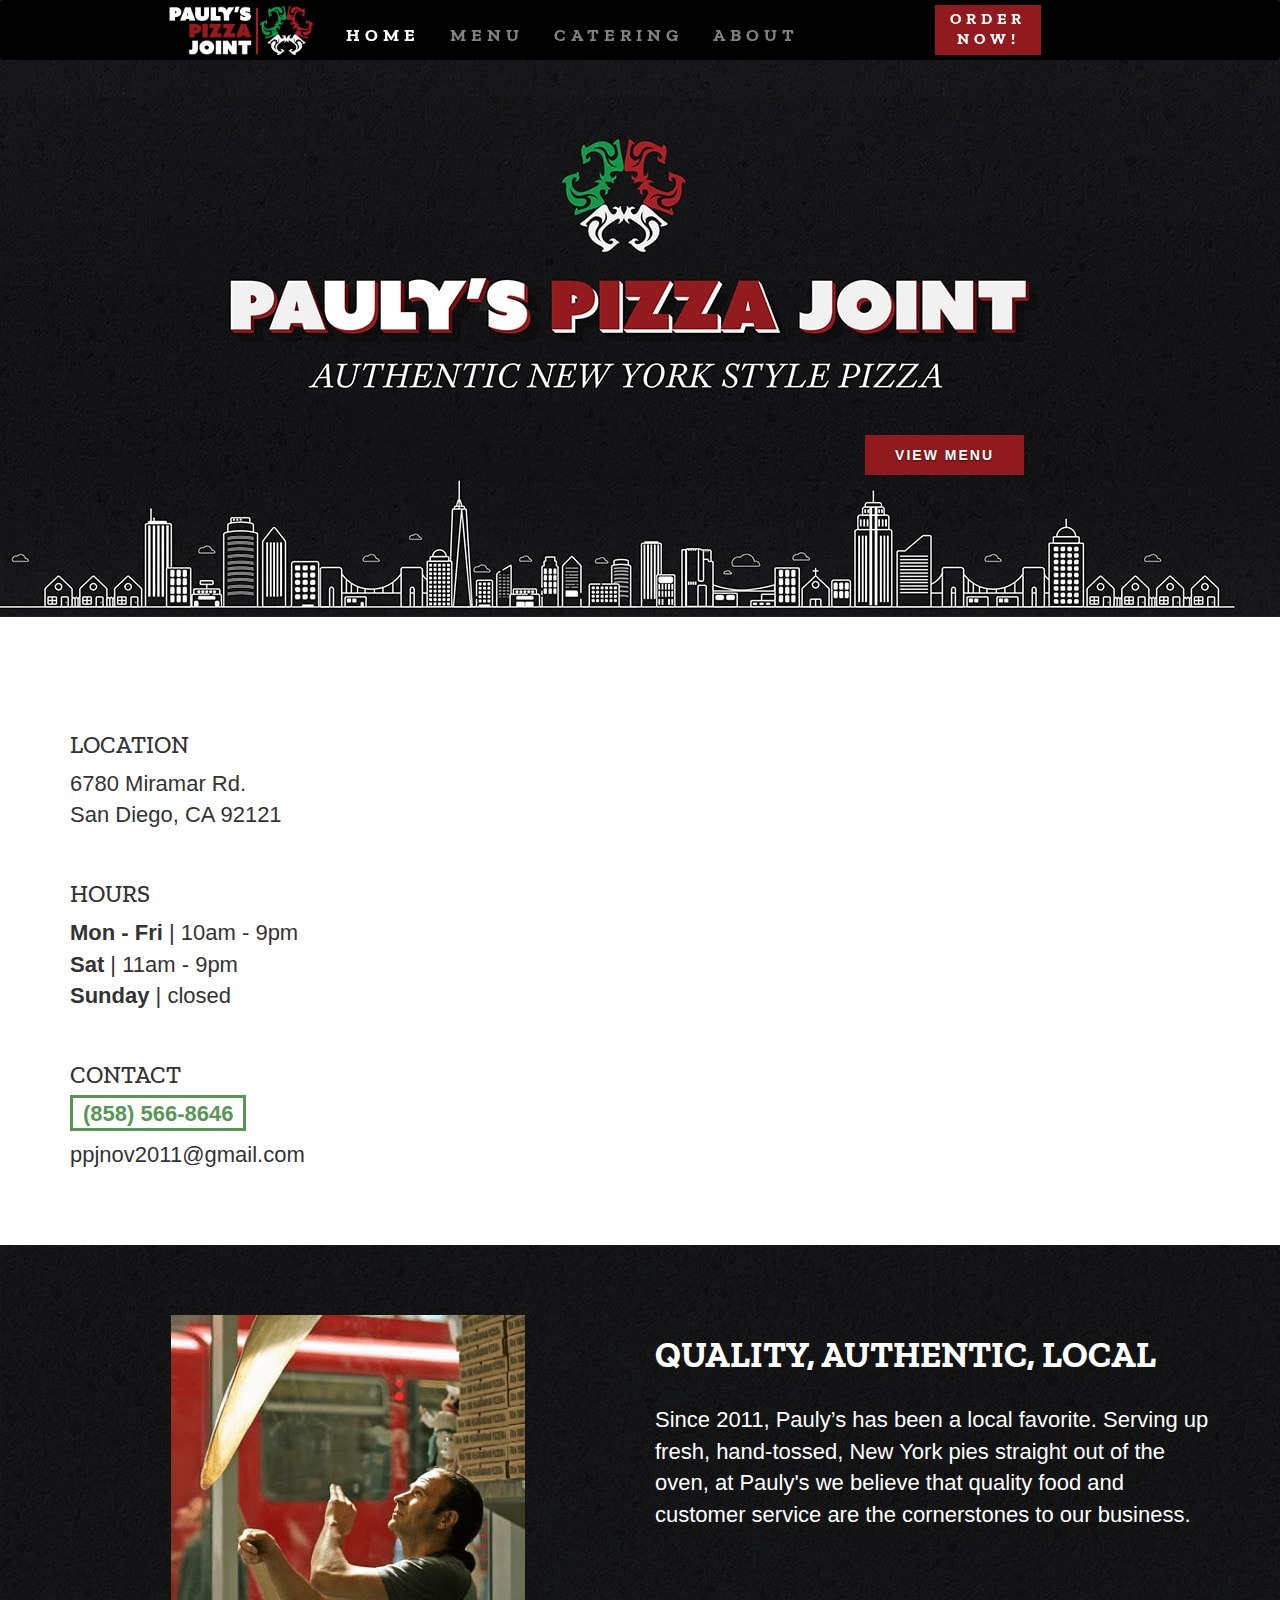
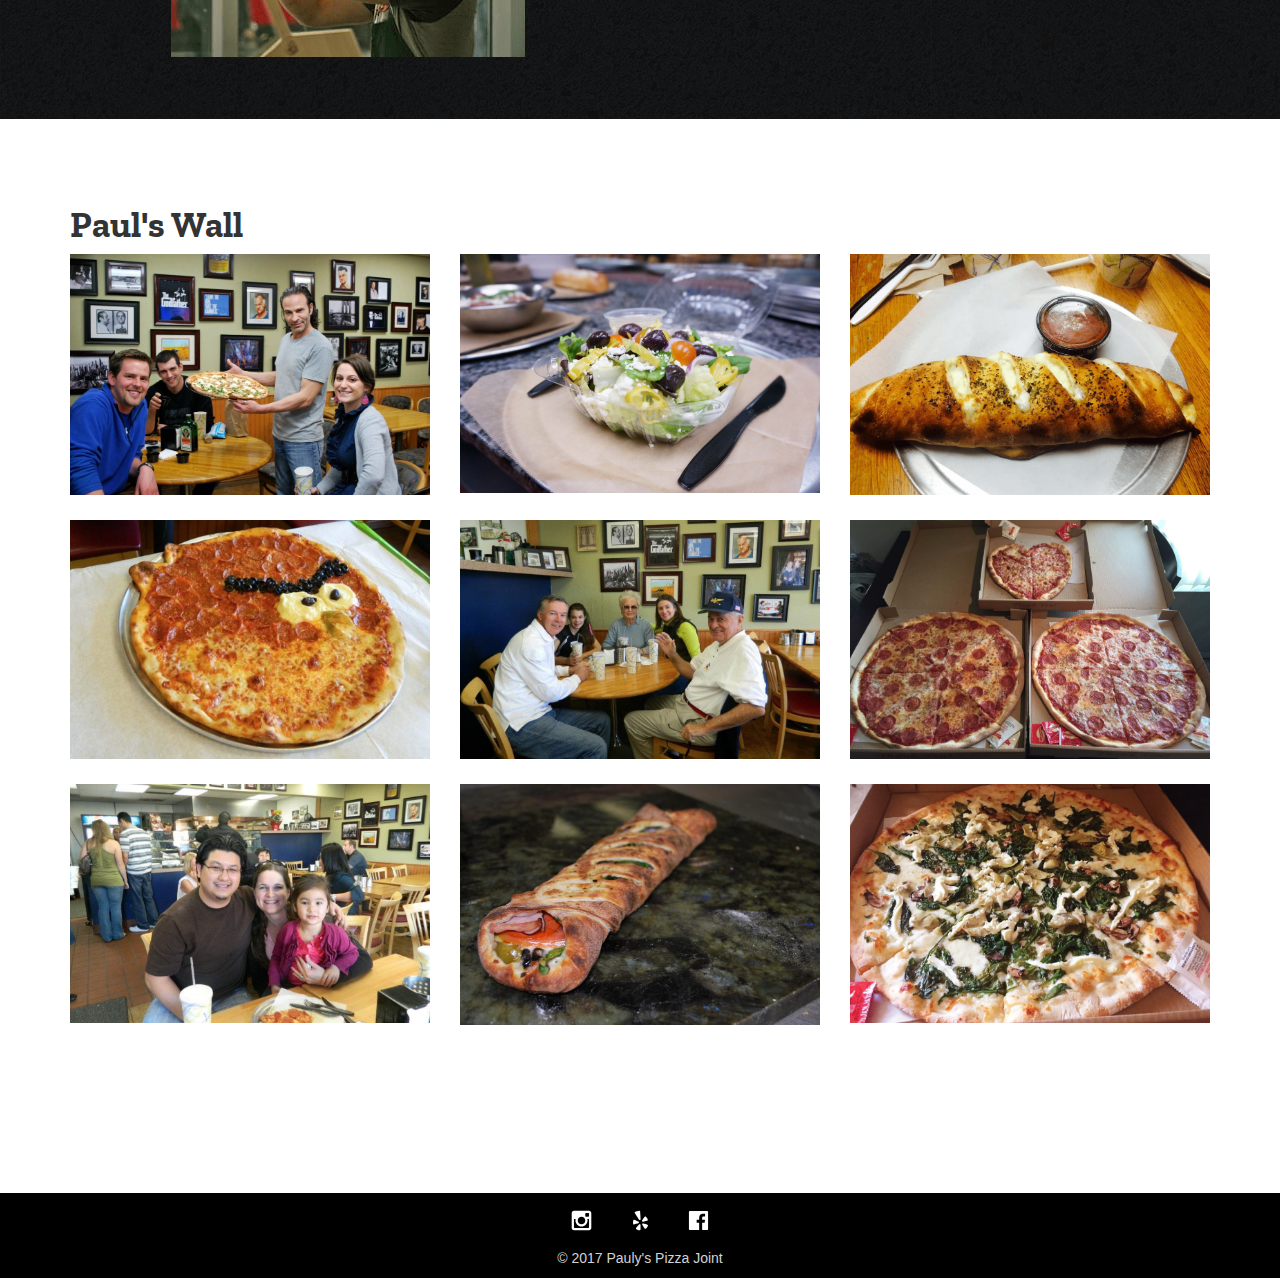
<file: index.html>
<!DOCTYPE html>
<html>
<head>
    <meta charset="utf-8">
    <meta http-equiv="X-UA-Compatible" content="IE=edge">
    <meta name="viewport" content="width=device-width, initial-scale=1">
    <title>Pauly's Pizza Joint</title>
    <!-- Our Own CSS -->
    <link rel="shortcut icon" href="images/a-master-favicon.ico"/>
    <link href="https://fonts.googleapis.com/css?family=Zilla+Slab" rel="stylesheet">
    
    <!-- Bootstrap Core CSS --> 
    <link rel="stylesheet" type="text/css" href="vendor/bootstrap-3.3.7-dist/css/bootstrap.min.css">
    
    <!-- Optional Bootstrap theme -->
    <link rel="stylesheet" href="vendor/bootstrap-3.3.7-dist/css/bootstrap-theme.min.css">

    <link rel="stylesheet" type="text/css" href="css/custom.css">
    <link rel="stylesheet" type="text/css" href="css/navQ.css">

</head>
<body>
    <!-- Fixed navbar -->
<nav class="navbar" style=" position:fixed; z-index:2; width: 100%; ">
  <div class="container" id = "navStuff" >
    <!-- Brand and toggle get grouped for better mobile display -->
    <div class="navbar-header">
      <button type="button" class="navbar-toggle collapsed" data-toggle="collapse" data-target="#bs-example-navbar-collapse-1" aria-expanded="false">
        <span class="sr-only">Toggle navigation</span>
        <span class ="icon-bar"></span>
        <span class="icon-bar"></span>
        <span class="icon-bar"></span>
      </button>
      <a class="navbar-brand" href="index.html"> <img id="img-logo" src="images/paulyVec.png" ></a>
    </div>

    <!-- Collect the nav links, forms, and other content for toggling -->
    <div class="collapse navbar-collapse" id="bs-example-navbar-collapse-1">
      <ul class="nav navbar-nav">
        <li class="active"><a href="#">HOME <span class="sr-only">(current)</span></a></li>
        <li><a href="menu.html">MENU</a></li>
        <li><a href="catering.html">CATERING</a></li>
        <li><a href="story.html">ABOUT</a></li>
      </ul>
     
      <ul class="nav navbar-nav navbar-right">
           <li style = "background-color: #911a1e; height: 50px; margin-top: 5px ;"><a style = " font-size: 16px; line-height: 10px; margin-top: -6px; color: white; " href="https://primenow.amazon.com/restaurants/d/B06XNXMWW2?ref_=mrl_B06XNXMWW2"> <center> ORDER </center>
           <br>
           <center> NOW! </center> </a></li>
          
      </ul>
    </div><!-- /.navbar-collapse -->
  </div><!-- /.container-fluid -->

  
</nav>

    
    <div class="carousel">
      <div class="item active" id = "slide1">
        <div class="carousel-caption" style="z-index:0;">
          <p><a class="button" href="menu.html" role="button" ><b>VIEW MENU</b></a></p>
        </div>
      </div>
    </div>
    
 
    <div class="container" id="fonts" style=" padding-bottom:5%; margin-top:-3%;">
      <!-- Three columns of text below the carousel -->
      <div class="row"> 
        <div id="homepage-text" class="col-lg-12">
         <!-- <h1 style = "padding-bottom:10px">Pauly's Pizza Joint</h1> -->
        <div class = "row">
            <div class = "col-md-4 col-xs-12" id = "infoIndex">

          <!-- double location and hours -->
            <div id = "infos1">
               <div id = "location" >  
                <b><h3>LOCATION</h3></b>
                <p>6780 Miramar Rd.
                <br>San Diego, CA 92121 </p>
               </div>
              <br>
               <div id = " hours">
                <h3>HOURS</h3>
                <p><b>Mon - Fri</b> | 10am - 9pm
                <br><b>Sat</b> | 11am - 9pm
                <br><b>Sunday</b> | closed
               </div>
            </div>
            <br>

          <!-- double contacts --> 
            <div id = "contact">
                <h3>CONTACT</h3>
                <p st><a id = "buttDial" href="tel:+1-619-882-4961" > <b> (858) 566-8646 </b></a></p>
                   <p> ppjnov2011@gmail.com </p>
               </div>
            </div>


            <div class = "col-xs-6" id = "infos2">
               <div id = "location" >  
                <h3>LOCATION</h3>
                <p>6780 Miramar Rd.
                <br>San Diego, CA 92121 </p>
               </div>
               <br>
               <div id = " hours">
                <h3>HOURS</h3>
                <p><b>Mon - Fri</b> | 10am - 9pm
                <br><b>Sat</b> | 11am - 9pm
                <br><b>Sunday</b> | closed
               </div>
            </div>
             <div class = "col-xs-6" id = "contact2">
                <h3>CONTACT</h3>
                <p st><a id = "buttDial" href="tel:+1-619-882-4961" > <b> (858) 566-8646 </b></a></p>
               
              </div>

            <div class = "col-md-8" id ="maps" >
                <iframe src="https://www.google.com/maps/embed?pb=!1m18!1m12!1m3!1d3350.7238753024226!2d-117.17122768452582!3d32.87902448608366!2m3!1f0!2f0!3f0!3m2!1i1024!2i768!4f13.1!3m3!1m2!1s0x80dbff54b8c705f7%3A0x6c01e576dd591f4f!2sPauly&#39;s+Pizza+Joint!5e0!3m2!1sen!2sus!4v1498266174332" width="100%" height="450px" frameborder="0" style="border:0" allowfullscreen></iframe>
            </div>  
     
          
        </div>
          
        </div><!-- /.col-lg-12 -->
        <div>
        </div>
      </div><!-- /.row -->
    </div>



     
 
    <div id="black-container" class="container">
      <div class="container" id="fonts" style=" padding-bottom:5%; padding-top:4%;">
      <!-- Three columns of text below the carousel -->
      <div class="row"> 
        <div id="homepage-text2" class="col-lg-12" style = " color: white" >
         <!-- <h1 style = "padding-bottom:10px">Pauly's Pizza Joint</h1> -->
          <div class = "row">
            <div class = "col-md-6">
               <center> <img class="img-responsive" src="images/pauly.png"> </center>
            </div>
            <div class = "col-md-6">
              <h1>QUALITY, AUTHENTIC, LOCAL </h1>
              <br>
              <p>Since 2011, Pauly’s has been a local favorite. Serving up fresh, hand-tossed, New York pies straight out of the oven, at Pauly's we believe that quality food and customer service are the cornerstones to our business.</p>
            </div>

          </div>
        </div>
      </div>
    </div>
    </div>
    
 <section id="portfolio">
          <div class = "container" index = "paulswall" style = "margin-bottom:12%; z-index: 0" >

          <h1 style = "font-family: 'Zilla Slab', serif; margin-top: 7.5%;" id = "paulswallhead"> <b> Paul's Wall </b></h1>
            <div class="row">
                 <div class="col-md-4 portfolio-item"  style = "z-index: 0">

                    <a href="#" data-toggle="modal" data-target=".pop-up-1"  class="portfolio-link" >
                        <div class="caption">
                            <div class="caption-content">
                               <center> <img src="images/iconIcon.png" class="img-responsive" alt="" style = " width: 100px; margin-top: -30px;"> </center>
                            </div>
                        </div>
                        <img src="images/yelp_photo_12.jpg" class="img-responsive" alt="" >
                    </a>

                  
                </div>

                <div class="col-md-4 portfolio-item" style = "z-index: 0">
                    <a href="#" data-toggle="modal" data-target=".pop-up-2"  class="portfolio-link" >
                        <div class="caption">
                            <div class="caption-content">
                                 <center> <img src="images/iconIcon.png" class="img-responsive" alt="" style = " width: 100px; margin-top: -30px;"> </center>
                            </div>
                        </div>
                        <img src="images/yelp_photo_Salads.jpg" class="img-responsive" alt="">
                    </a>
              
                </div>

                <div class="col-md-4 portfolio-item" style = "z-index: 0">
                    <a href="#" data-toggle="modal" data-target=".pop-up-3"  class="portfolio-link" >
                        <div class="caption">
                            <div class="caption-content">
                                <center> <img src="images/iconIcon.png" class="img-responsive" alt="" style = " width: 100px; margin-top: -30px;"> </center>
                            </div>
                        </div>
                        <img src="images/yelp_photo_8.png" class="img-responsive" alt="">
                    </a>
          
                </div>
           

            </div>


             <div class="row">
                 <div class="col-md-4 portfolio-item" style = "z-index: 0">

                    <a href="#" data-toggle="modal" data-target=".pop-up-4"  class="portfolio-link" >
                        <div class="caption">
                            <div class="caption-content">
                               <center> <img src="images/iconIcon.png" class="img-responsive" alt="" style = " width: 100px; margin-top: -30px;"> </center>
                            </div>
                        </div>
                        <img src="images/yelp_photo_Angry.jpg" class="img-responsive" alt="">
                    </a>

                  
                </div>

                <div class="col-md-4 portfolio-item" style = "z-index: 0">
                    <a href="#" data-toggle="modal" data-target=".pop-up-5"  class="portfolio-link" >
                        <div class="caption">
                            <div class="caption-content">
                                 <center> <img src="images/iconIcon.png" class="img-responsive" alt="" style = " width: 100px; margin-top: -30px;"> </center>
                            </div>
                        </div>
                        <img src="images/yelp_photo_Group.jpg" class="img-responsive" alt="">
                    </a>
              
                </div>

                <div class="col-md-4 portfolio-item" style = "z-index: 0">
                    <a href="#" data-toggle="modal" data-target=".pop-up-6"  class="portfolio-link" >
                        <div class="caption">
                            <div class="caption-content">
                               <center> <img src="images/iconIcon.png" class="img-responsive" alt="" style = " width: 100px; margin-top: -30px;"> </center>
                            </div>
                        </div>
                        <img src="images/yelp_photo_Shapes.jpg" class="img-responsive" alt="">
                    </a>
          
                </div>
           

            </div>


             <div class="row">
                 <div class="col-md-4 portfolio-item" style = "z-index: 0">

                    <a href="#" data-toggle="modal" data-target=".pop-up-7"  class="portfolio-link" >
                        <div class="caption">
                            <div class="caption-content">
                               <center> <img src="images/iconIcon.png" class="img-responsive" alt="" style = " width: 100px; margin-top: -30px;"> </center>
                            </div>
                        </div>
                        <img src="images/yelp_photo_Family.jpg" class="img-responsive" alt="">
                    </a>

                  
                </div>

                <div class="col-md-4 portfolio-item" style = "z-index: 0">
                    <a href="#" data-toggle="modal" data-target=".pop-up-8"  class="portfolio-link" >
                        <div class="caption">
                            <div class="caption-content">
                              <center> <img src="images/iconIcon.png" class="img-responsive" alt="" style = " width: 100px; margin-top: -30px;"> </center>
                            </div>
                        </div>
                        <img src="images/yelp_photo_1.jpg" class="img-responsive" alt="">
                    </a>
              
                </div>

                <div class="col-md-4 portfolio-item" style = "z-index: 0">
                    <a href="#" data-toggle="modal" data-target=".pop-up-9"  class="portfolio-link" >
                        <div class="caption">
                            <div class="caption-content">
                              <center> <img src="images/iconIcon.png" class="img-responsive" alt="" style = " width: 100px; margin-top: -30px;"> </center>
                            </div>
                        </div>
                        <img src="images/yelp_photo_2.jpg" class="img-responsive" alt="">
                    </a>
          
                </div>
           

            </div>
          </div>
    </section>
         

  <div class="modal fade pop-up-1" tabindex="-1" role="dialog" aria-labelledby="myLargeModalLabel-1" aria-hidden="true">
    <div class="modal-dialog modal-lg">
      <div class="modal-content">

        <div class="modal-header">
          <button type="button" class="close" data-dismiss="modal" aria-hidden="true">×</button>
          <h4 class="modal-title" id="myLargeModalLabel-1"></h4>
        </div>
        <div class="modal-body">
        <img src="images/yelp_photo_12.jpg" class="img-responsive center-block" alt="">
        </div>
      </div><!-- /.modal-content -->
    </div><!-- /.modal-dialog -->
  </div><!-- /.modal mixer image -->

    <div class="modal fade pop-up-2" tabindex="-1" role="dialog" aria-labelledby="myLargeModalLabel-1" aria-hidden="true">
    <div class="modal-dialog modal-lg">
      <div class="modal-content">

        <div class="modal-header">
          <button type="button" class="close" data-dismiss="modal" aria-hidden="true">×</button>
          <h4 class="modal-title" id="myLargeModalLabel-1"></h4>
        </div>
        <div class="modal-body">
        <img src="images/yelp_photo_Salads.jpg" class="img-responsive center-block" alt="">
        </div>
      </div><!-- /.modal-content -->
    </div><!-- /.modal-dialog -->
  </div><!-- /.modal mixer image -->

    <div class="modal fade pop-up-3" tabindex="-1" role="dialog" aria-labelledby="myLargeModalLabel-1" aria-hidden="true">
    <div class="modal-dialog modal-lg">
      <div class="modal-content">

        <div class="modal-header">
          <button type="button" class="close" data-dismiss="modal" aria-hidden="true">×</button>
          <h4 class="modal-title" id="myLargeModalLabel-1"></h4>
        </div>
        <div class="modal-body">
        <img src="images/yelp_photo_8.png" class="img-responsive center-block" alt="">
        </div>
      </div><!-- /.modal-content -->
    </div><!-- /.modal-dialog -->
  </div><!-- /.modal mixer image -->
     
   <div class="modal fade pop-up-4" tabindex="-1" role="dialog" aria-labelledby="myLargeModalLabel-1" aria-hidden="true">
    <div class="modal-dialog modal-lg">
      <div class="modal-content">

        <div class="modal-header">
          <button type="button" class="close" data-dismiss="modal" aria-hidden="true">×</button>
          <h4 class="modal-title" id="myLargeModalLabel-1"></h4>
        </div>
        <div class="modal-body">
        <img src="images/yelp_photo_Angry.jpg" class="img-responsive center-block" alt="">
        </div>
      </div><!-- /.modal-content -->
    </div><!-- /.modal-dialog -->
  </div><!-- /.modal mixer image -->
     
   <div class="modal fade pop-up-5" tabindex="-1" role="dialog" aria-labelledby="myLargeModalLabel-1" aria-hidden="true">
    <div class="modal-dialog modal-lg">
      <div class="modal-content">

        <div class="modal-header">
          <button type="button" class="close" data-dismiss="modal" aria-hidden="true">×</button>
          <h4 class="modal-title" id="myLargeModalLabel-1"></h4>
        </div>
        <div class="modal-body">
        <img src="images/yelp_photo_7.jpg" class="img-responsive center-block" alt="">
        </div>
      </div><!-- /.modal-content -->
    </div><!-- /.modal-dialog -->
  </div><!-- /.modal mixer image -->

    <div class="modal fade pop-up-6" tabindex="-1" role="dialog" aria-labelledby="myLargeModalLabel-1" aria-hidden="true">
    <div class="modal-dialog modal-lg">
      <div class="modal-content">

        <div class="modal-header">
          <button type="button" class="close" data-dismiss="modal" aria-hidden="true">×</button>
          <h4 class="modal-title" id="myLargeModalLabel-1"></h4>
        </div>
        <div class="modal-body">
        <img src="images/yelp_photo_13.jpg" class="img-responsive center-block" alt="">
        </div>
      </div><!-- /.modal-content -->
    </div><!-- /.modal-dialog -->
  </div><!-- /.modal mixer image -->
 </div>
        
           <div class="modal fade pop-up-7" tabindex="-1" role="dialog" aria-labelledby="myLargeModalLabel-1" aria-hidden="true">
    <div class="modal-dialog modal-lg">
      <div class="modal-content">

        <div class="modal-header">
          <button type="button" class="close" data-dismiss="modal" aria-hidden="true">×</button>
          <h4 class="modal-title" id="myLargeModalLabel-1"></h4>
        </div>
        <div class="modal-body">
        <img src="images/yelp_photo_11.jpg" class="img-responsive center-block" alt="">
        </div>
      </div><!-- /.modal-content -->
    </div><!-- /.modal-dialog -->
  </div><!-- /.modal mixer image -->
        
           <div class="modal fade pop-up-8" tabindex="-1" role="dialog" aria-labelledby="myLargeModalLabel-1" aria-hidden="true">
    <div class="modal-dialog modal-lg">
      <div class="modal-content">

        <div class="modal-header">
          <button type="button" class="close" data-dismiss="modal" aria-hidden="true">×</button>
          <h4 class="modal-title" id="myLargeModalLabel-1"></h4>
        </div>
        <div class="modal-body">
        <img src="images/yelp_photo_1.jpg" class="img-responsive center-block" alt="">
        </div>
      </div><!-- /.modal-content -->
    </div><!-- /.modal-dialog -->
  </div><!-- /.modal mixer image -->

    <div class="modal fade pop-up-9" tabindex="-1" role="dialog" aria-labelledby="myLargeModalLabel-1" aria-hidden="true">
    <div class="modal-dialog modal-lg">
      <div class="modal-content">

        <div class="modal-header">
          <button type="button" class="close" data-dismiss="modal" aria-hidden="true">×</button>
          <h4 class="modal-title" id="myLargeModalLabel-1"></h4>
        </div>
        <div class="modal-body">
        <img src="images/yelp_photo_2.jpg" class="img-responsive center-block" alt="">
        </div>
      </div><!-- /.modal-content -->
    </div><!-- /.modal-dialog -->
  </div><!-- /.modal mixer image -->
 </div>

  
    <footer class="footer" id="footer">
      <div class="container">
        <a href="https://www.instagram.com/explore/locations/262510939/paulys-pizza-joint-inc/" target="_blank"><img src="images/insta.svg" alt="insta"></a>
        <a href="https://www.yelp.com/biz/paulys-pizza-joint-san-diego-3" target="_blank"><img src="images/yelp.svg" alt="yelp"></a>
        <a href="https://www.facebook.com/Paulys-Pizza-Joint-Inc-345121491789/" target="_blank"><img src="images/fb.svg" alt="fb"></a>
        <p id="fonts">© 2017 Pauly's Pizza Joint</p>
      </div>
    </footer>
    
    <script src="vendor/jquery/jquery.min.js"></script>
    <script src="vendor/bootstrap-3.3.7-dist/js/bootstrap.min.js"></script>
</body>
</html>
</file>
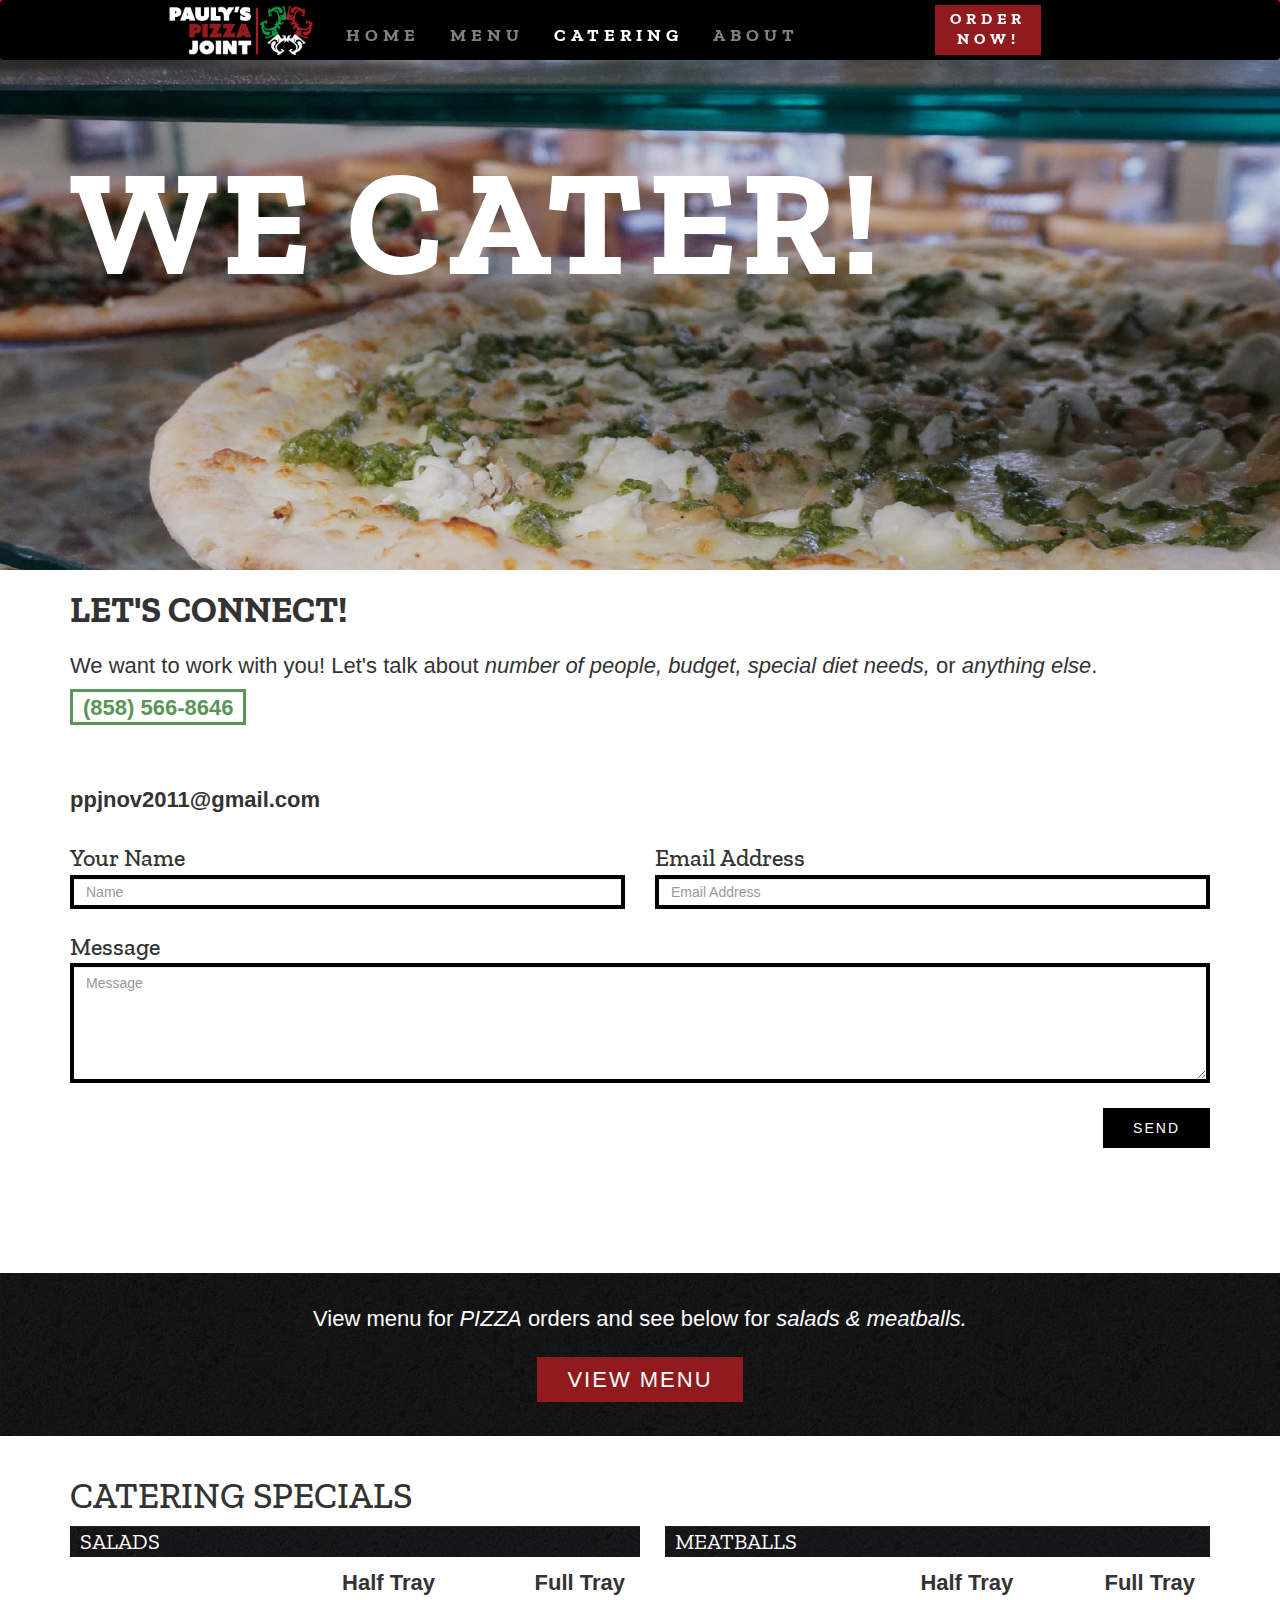
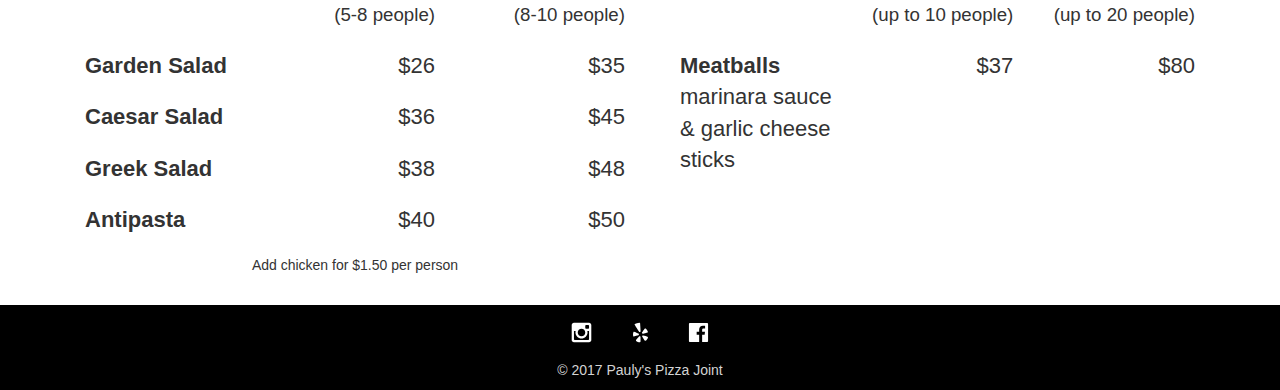
<file: catering.html>
<!DOCTYPE html>
<html>
<head>
    <meta charset="utf-8">
    <meta http-equiv="X-UA-Compatible" content="IE=edge">
    <meta name="viewport" content="width=device-width, initial-scale=1">
    <title>Pauly's Pizza Joint</title>
    <!-- Our Own CSS -->
    <link rel="shortcut icon" href="images/a-master-favicon.ico"/>
    <link href="https://fonts.googleapis.com/css?family=Zilla+Slab" rel="stylesheet">
      <link href="https://fonts.googleapis.com/css?family=Zilla+Slab" rel="stylesheet">
    
    <!-- Bootstrap Core CSS --> 
    <link rel="stylesheet" type="text/css" href="vendor/bootstrap-3.3.7-dist/css/bootstrap.min.css">
    
    <!-- Optional Bootstrap theme -->
    <link rel="stylesheet" href="vendor/bootstrap-3.3.7-dist/css/bootstrap-theme.min.css">

    <link rel="stylesheet" type="text/css" href="css/custom.css">
     <link rel="stylesheet" type="text/css" href="css/navQ.css">
</head>
<body>
    <!-- Fixed navbar -->
<nav class="navbar" style=" position:fixed; z-index:2; width: 100%; ">
  <div class="container" id = "navStuff" >
    <!-- Brand and toggle get grouped for better mobile display -->
    <div class="navbar-header">
      <button type="button" class="navbar-toggle collapsed" data-toggle="collapse" data-target="#bs-example-navbar-collapse-1" aria-expanded="false">
        <span class="sr-only">Toggle navigation</span>
        <span class ="icon-bar"></span>
        <span class="icon-bar"></span>
        <span class="icon-bar"></span>
      </button>
      <a class="navbar-brand" href="index.html"> <img id="img-logo" src="images/paulyVec.png" ></a>
    </div>

    <!-- Collect the nav links, forms, and other content for toggling -->
    <div class="collapse navbar-collapse" id="bs-example-navbar-collapse-1">
      <ul class="nav navbar-nav">
        <li><a href="index.html">HOME <span class="sr-only">(current)</span></a></li>
        <li> <a href="menu.html">MENU</a></li>
        <li class="active"><a href="catering.html">CATERING</a></li>
        <li><a href="story.html">ABOUT</a></li>
      </ul>
     
      <ul class="nav navbar-nav navbar-right">
           <li style = "background-color: #911a1e; height: 50px; margin-top: 5px ;"><a style = " font-size: 16px; line-height: 10px; margin-top: -6px; color: white; " href="https://primenow.amazon.com/restaurants/d/B06XNXMWW2?ref_=mrl_B06XNXMWW2"> <center> ORDER </center>
           <br>
           <center> NOW! </center> </a></li>
          
      </ul>
    </div><!-- /.navbar-collapse -->
  </div><!-- /.container-fluid -->

  
</nav>
      <div class = "sacrifice" style= "background-color:red; height:60px;"> 

     </div> 
    <!-- logo layered on top of navbar -->
        <div class="parallax" id="fonts" style="margin-top:-20px">
        <div id = "parallax-responsive">
            <div class = "container">
                <h1 style="letter-spacing:4px; color:white; font-weight:bold" id="storyText">WE CATER!</h1>
            </div>
        </div>
    </div>

    
    <div class =" container" id = "fonts">
   
        <h1>LET'S CONNECT!</h1>
   
          
           <p style="padding-top:10px">We want to work with you! Let's talk about <i>number of people, budget, special diet needs,</i> or <i>anything else</i>.</p><br>
             

            
            
            <p style="padding-bottom:20px; margin-top: -20px"><a id = "buttDial" href="tel:+1-858-566-8646" > <b> (858) 566-8646 </b></a></p><p> 
            
            <br>
            <b>ppjnov2011@gmail.com</b></a> </div>
        

        
   

    <div class="container" id="fonts">
        <form action="https://formspree.io/alex.kim5004@gmail.com" id ="contactForm" method="POST">
                      <div class="row control-group">
                            <div class="form-group col-xs-6 floating-label-form-group controls">
                                <label><h4 style = "font-size:24px;">Your Name</h4></label>
                                <input type="text" name="name" class="form-control" placeholder="Name" id="name" style = "margin-top:-12px;" required data-validation-required-message="Please enter your name.">
                                <p class="help-block text-danger"></p>
                            </div>
               

                            <div class="form-group col-xs-6 floating-label-form-group controls">
                                <label><h4 style = "font-size:24px;">  Email Address</h4></label>
                                <input type="email" name="_replyto" class="form-control" placeholder="Email Address" id="email" style = "margin-top:-12px;" required data-validation-required-message="Please enter your email address.">
                                <p class="help-block text-danger"></p>
                            </div>
                        </div>
                     
                        <div class="row control-group">
                            <div class="form-group col-xs-12 floating-label-form-group controls" style = "margin-top:-20px;">
                                <label><h4 style = "font-size:24px;">Message</h4></label>
                                <textarea rows="5" class="form-control" name="comment" placeholder="Message" id="message" style = "margin-top:-12px;" required data-validation-required-message="Please enter a message."></textarea>
                                <p class="help-block text-danger"></p>
                            </div>
                        </div>
                        <br>
                        <div id="success"></div>
                        <div class="row">
                            <div class="form-group col-xs-12">
                                <button style = "float:right; margin-top:-30px; margin-bottom:100px;" class="buttonBlack" type="submit" value="Send" >SEND</button>
                            </div>
                        </div>
                       
                    </form>
    </div>
</div>

        <div id="black-container">
            <center>
            <div class="row" style="width:100%; color:white;" id ="fonts" >
               
                    <p style="padding-top:30px;" >View menu for <i>PIZZA</i> orders and see below for <i>salads & meatballs.</i></p>
                        
                    <center>
                    <p style="padding-top:20px; padding-bottom: 30px; text-align:center">       <a class="button2" href="menu.html" role="button" >VIEW MENU</a>   </p>    
                    </center>
             </div>
            </center>
        </div>
            
    <div class="container" style="background: white; padding-bottom:20px" id = "">
        <h1 style = "font-family: 'Zilla Slab', serif; margin-bottom:-20px; margin-top:40px;"> CATERING SPECIALS </h1>
      <div class = "col-md-6">
        <div class="row" id="fonts">
             <p id="imageOne" style = "font-family: 'Zilla Slab', serif;"> SALADS<span style="float: right;"> </span></p><!-- title of accordion -->
            <div class="col-xs-4">
            </div>
            <div style="text-align:right"  class="col-xs-4">
                <p><b>Half Tray</b><br><small> (5-8 people) </small></p>
            </div>
            <div style="text-align:right" class="col-xs-4">
                <p><b>Full Tray</b><br> <small> (8-10 people) </small></p>
            </div>
        </div>
        <div class="row" id="fonts">
            <div class="col-xs-4">
                <p><b>Garden Salad</b></p>
            </div>
            <div style="text-align:right" class="col-xs-4">
                <p>$26</p>
            </div>
            <div style="text-align:right" class="col-xs-4">
                <p>$35</p>
            </div>
        </div>
        <div class="row" id="fonts">
            <div class="col-xs-4">
                <p><b>Caesar Salad</b></p>
            </div>
            <div style="text-align:right" class="col-xs-4">
                <p>$36</p>
            </div>
            <div style="text-align:right" class="col-xs-4">
                <p>$45</p>
            </div>
        </div>
        <div class="row" id="fonts">
            <div class="col-xs-4">
                <p><b>Greek Salad</b></p>
            </div>
            <div style="text-align:right" class="col-xs-4">
                <p>$38</p>
            </div>
            <div style="text-align:right" class="col-xs-4">
                <p>$48</p>
            </div>
        </div>
        <div class="row" id="fonts">
            <div class="col-xs-4">
                <p><b>Antipasta</b></p>
            </div>
            <div style="text-align:right"  style="text-align:right" class="col-xs-4">
                <p>$40</p>
            </div>
            <div style="text-align:right" style="text-align:right"  class="col-xs-4">
                <p>$50</p>
            </div>
        </div>
        <div class="row">
            <p style="text-align:center">Add chicken for $1.50 per person</p>
        </div>

          </div>

      
      <div class = "col-md-6" style = " padding-left:40px;">
        <div class="row"  id="fonts">
             <p id="imageOne" style = "font-family: 'Zilla Slab', serif;"> MEATBALLS<span style="float: right;"> </span></p><!-- title of accordion -->
            <div class="col-xs-4">
            </div>
            <div style="text-align:right" class="col-xs-4">
                <p><b>Half Tray</b><br><small>(up to 10 people)</small></p>
            </div>
            <div style="text-align:right" class="col-xs-4">
                <p><b>Full Tray</b><br><small>(up to 20 people)</small></p>
            </div>
        </div>

        <div class="row" id="fonts">
            <div class="col-xs-4">
                <p><b>Meatballs</b><br>marinara sauce & garlic cheese sticks</p>
            </div>
            <div style="text-align:right"  class="col-xs-4">
                <p>$37</p>
            </div>
            <div style="text-align:right"  class="col-xs-4">
                <p>$80</p>
            </div>
        </div>
      </div>

    </div>
    


         


    <!-- Footer -->
     <footer class="footer" id="footer">
      <div class="container">
        <a href="https://www.instagram.com/explore/locations/262510939/paulys-pizza-joint-inc/"><img src="images/insta.svg" alt="insta"></a>
        <a href="https://www.yelp.com/biz/paulys-pizza-joint-san-diego-3"><img src="images/yelp.svg" alt="yelp"></a>
        <a href="https://www.facebook.com/Paulys-Pizza-Joint-Inc-345121491789/"><img src="images/fb.svg" alt="fb"></a>
        <p id="fonts">© 2017 Pauly's Pizza Joint</p>
      </div>
    </footer>
    
    <script src="vendor/jquery/jquery.min.js"></script>
    <script src="vendor/bootstrap-3.3.7-dist/js/bootstrap.min.js"></script>
</body>
</html>
</file>
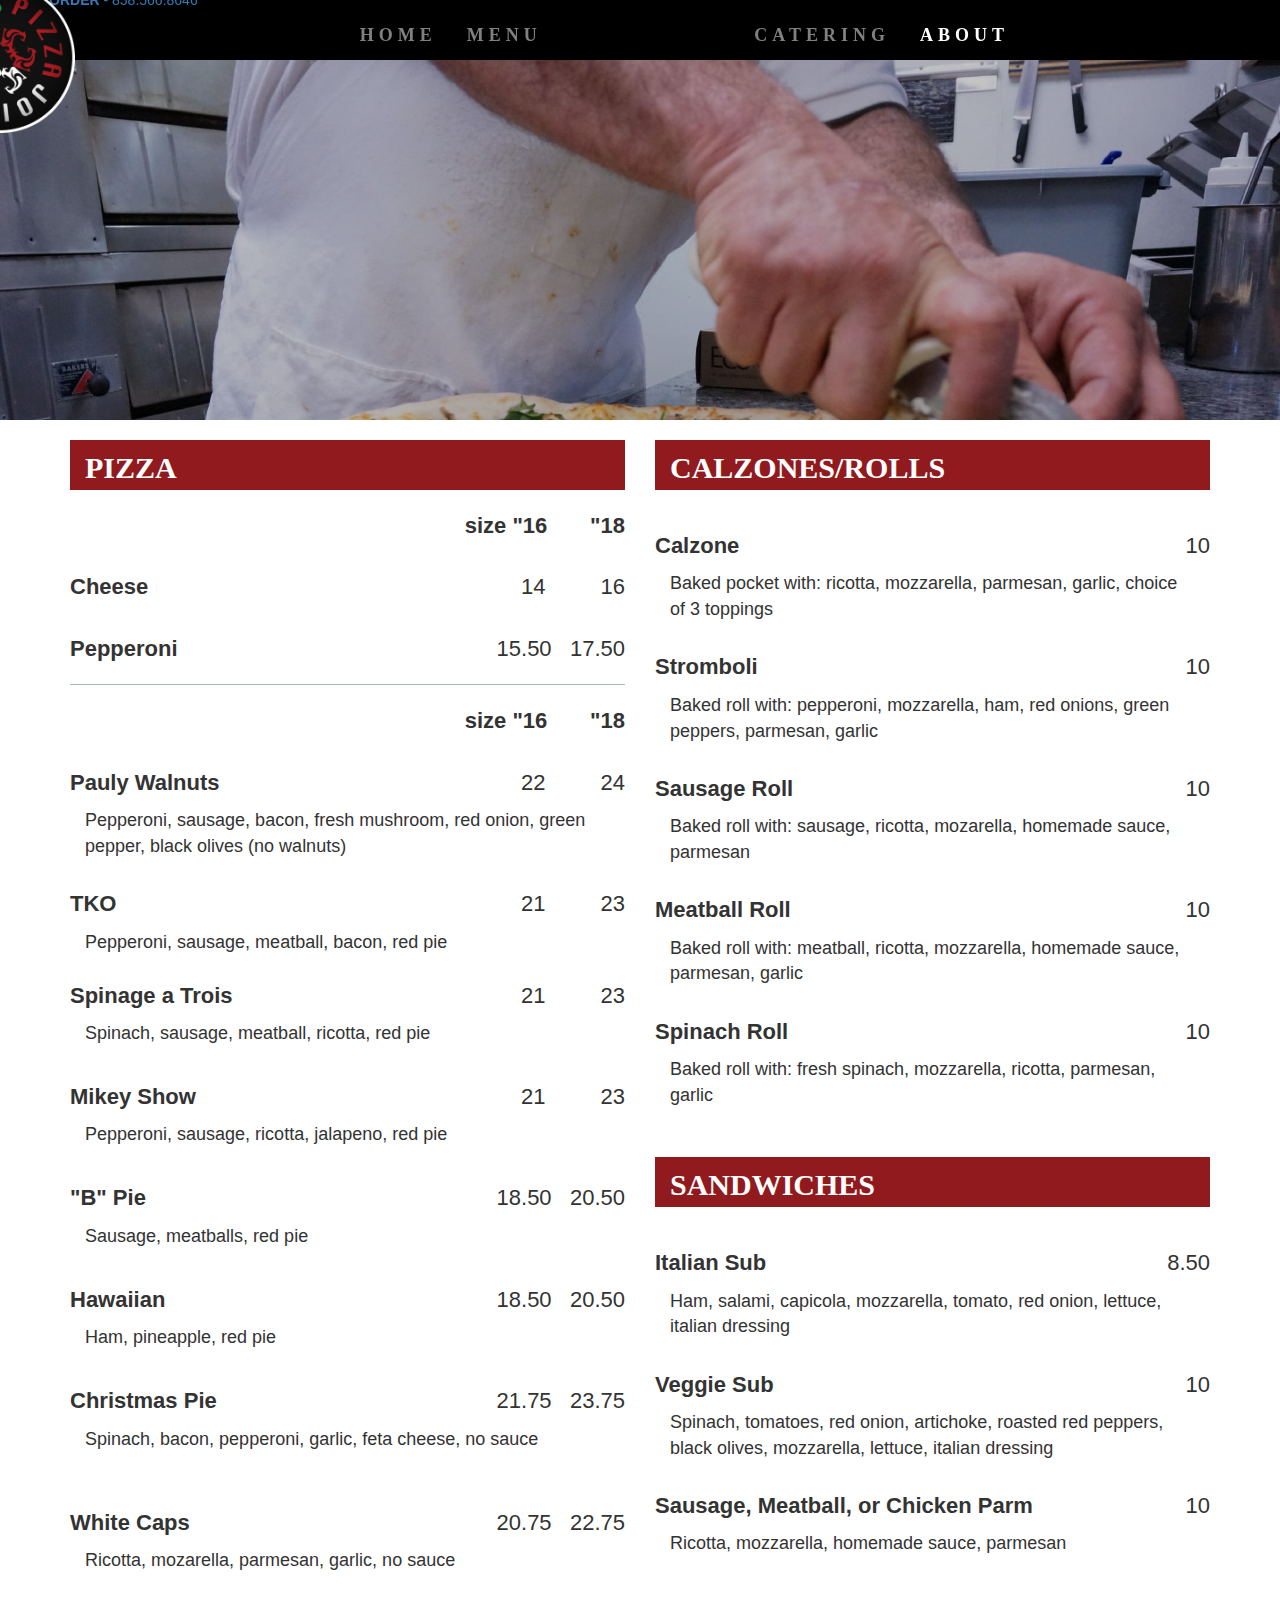
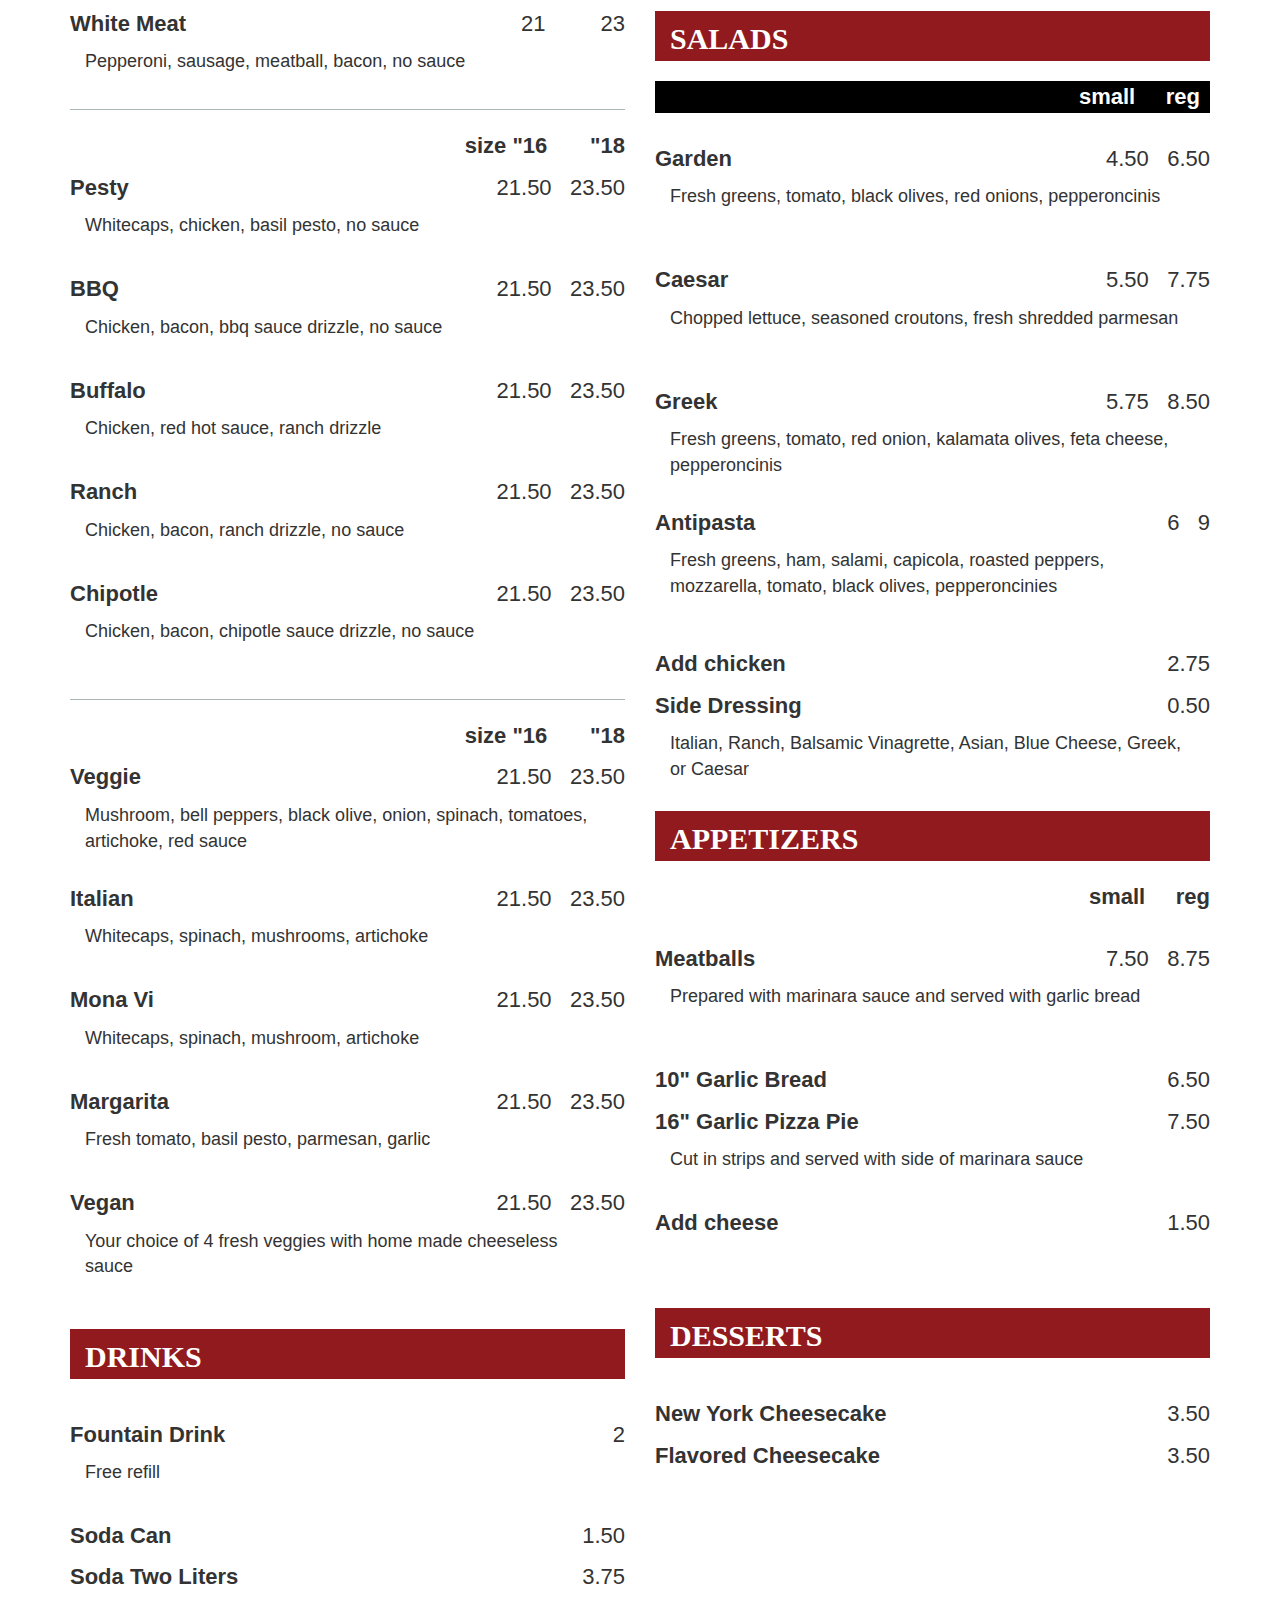
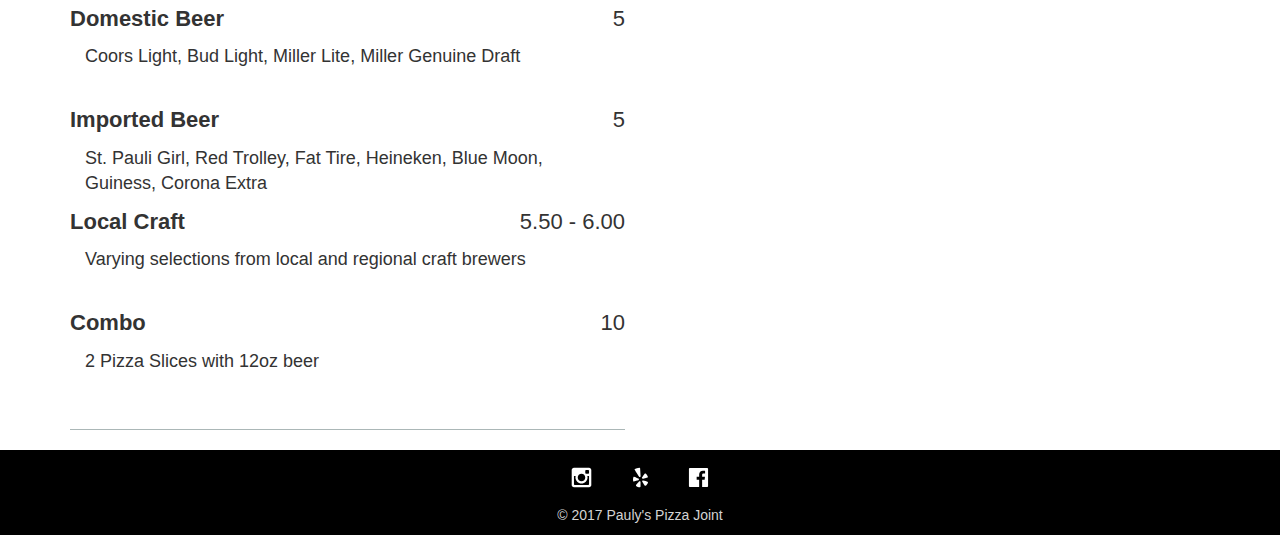
<file: menuTEST.html>
<!DOCTYPE html>
<html>
<head>
    <meta charset="utf-8">
    <meta http-equiv="X-UA-Compatible" content="IE=edge">
    <meta name="viewport" content="width=device-width, initial-scale=1">
    <title>Pauly's Pizza Joint</title>
    <!-- Our Own CSS -->
    <link rel="shortcut icon" href="images/a-master-favicon.ico"/>

    
    <!-- Bootstrap Core CSS --> 
    <link rel="stylesheet" type="text/css" href="vendor/bootstrap-3.3.7-dist/css/bootstrap.min.css">
    <link rel="stylesheet" type="text/css" href="css/story.css">
    
    <!-- Optional Bootstrap theme -->
    <link rel="stylesheet" href="vendor/bootstrap-3.3.7-dist/css/bootstrap-theme.min.css">
        <link rel="stylesheet" type="text/css" href="css/custom.css">
</head>
<body>
    <!-- Fixed navbar -->
    <nav class="navbar navbar-fixed-top">
      <div id="navbar" class="container-fluid">
        <div class="row" id="phone">
          <p><a href="tel:+1-619-882-4961"><b>CALL TO ORDER</b> - 858.566.8646</a></p>
        </div>
      </div>
  <img id="img-logo" src="images/logo_png.png">
   <div class="container coolBar">
    <!-- Brand and toggle get grouped for better mobile display -->
    <div class="navbar-header">
      <button type="button" class="navbar-toggle collapsed" data-toggle="collapse" data-target="#bs-example-navbar-collapse-1" aria-expanded="false">
        <span class="sr-only">Toggle navigation</span>
        <span class="icon-bar"></span>
        <span class="icon-bar"></span>
        <span class="icon-bar"></span>
      </button>

    </div>

    <!-- Collect the nav links, forms, and other content for toggling -->
    <div class="collapse navbar-collapse" id="bs-example-navbar-collapse-1">
      <ul class="nav navbar-nav" id ="coolNav">
        <li><a href="index.html">HOME</a></li>
        <li><a href="menu.html">MENU</a></li>
     
        
        
        </li>
      </ul>

      <ul class="nav navbar-nav navbar-right">
        <li><a href="catering.html">CATERING</a></li>
        <li class="active"><a href="story.html">ABOUT</a></li>
      </ul>

    </div><!-- /.navbar-collapse -->
  </div><!-- /.container-fluid -->

 </nav>
  
  
    <!-- logo layered on top of navbar -->
       
    <!-- View Menu, Location and Contact Info -->
   
      <!-- Three columns of text below the carousel -->


    <div class="parallax-ourstory" id="fonts">
        <div id = "parallax-responsive">
            <h1 style="letter-spacing:4px; color:white; padding-top:200px; padding-bottom:200px; font-weight:bold" id="parallax-responsive"MENU</h1>
        </div>
    </div>

    <div class = "container" id = "fonts" >
        <div class = "row">
            <div class="col-md-6" id = "border">
                <div class = "container-fluid" id = "typeTag">
                <h1> PIZZA </h1>
                </div>
                    <br>
                    <p id="menuItem" align="right"> <b> size "16 &nbsp &nbsp &nbsp "18  </b> </p>
                    <br>
                     <p id="menuItem" > <b>Cheese </b> <span style="float: right;"> 14 &nbsp; &nbsp &nbsp &nbsp  16 </span> </p>
                      <br>
                     <p id="menuItem" > <b>Pepperoni </b> <span style="float: right;"> 15.50  &nbsp 17.50 </span> </p>

                     <hr>
            
                    <p id="menuItem" align="right"> <b> size "16 &nbsp &nbsp &nbsp  "18 </b> </p>
                     <br>
                    <p id="menuItem" > <b> Pauly Walnuts </b> <span style="float: right;"> 22 &nbsp; &nbsp &nbsp &nbsp 24 </span>
                    <br>
                    <div class="container" id= "scrip" style="width: 100%; float: left">
                    Pepperoni, sausage, bacon, fresh mushroom, red onion, green pepper, black olives (no walnuts)</p>
                    </div>
                    <br>
                    <br>
                    <br>
                    <br>
               
                     <p id="menuItem"> <b> TKO </b> <span style="float: right;"> 21 &nbsp; &nbsp &nbsp &nbsp 23 </span> 
                    <div class="container" id= "scrip" style="width: 100%; float: left">
                    Pepperoni, sausage, meatball, bacon, red pie
                    </div>
                    <br>
                     <br>                   
                    </p>
                    <p id="menuItem"> <b> Spinage a Trois </b> <span style="float: right;"> 21 &nbsp; &nbsp &nbsp &nbsp 23 </span>
                    <br>
                    <div class="container" id= "scrip" style="width: 100%; float: left">
                    Spinach, sausage, meatball, ricotta, red pie
                    </div>
                    </p>
                    <br>
                     <br>
                     <br>
                    <p id="menuItem"> <b> Mikey Show </b><span style="float: right;"> 21 &nbsp; &nbsp &nbsp &nbsp 23 </span> 
                     <div class="container" id= "scrip" style="width: 100%; float: left">
                    Pepperoni, sausage, ricotta, jalapeno, red pie
                    </div>
                    </p>
                    <br>
                    <br>
                    <br>
                    <p id="menuItem"> <b> "B" Pie </b> <span style="float: right;"> 18.50 &nbsp; 20.50 </span>
                    <br>
                    <div class="container" id= "scrip" style="width: 100%; float: left">
                    Sausage, meatballs, red pie
                    </div>
                    </p>
                    <br>
                    <br>
                     <br>
                    <p id="menuItem"> <b> Hawaiian </b> <span style="float: right;"> 18.50 &nbsp; 20.50 </span> 
                    <br>
                    <div class="container" id= "scrip" style="width: 100%; float: left">
                    Ham, pineapple, red pie
                    </div>
                    </p>
                    <br>
                     <br>
                    <br>
                    <p id="menuItem"> <b> Christmas Pie </b> <span style="float: right;"> 21.75 &nbsp; 23.75 </span>
                     <br>
                     <div class="container" id= "scrip" style="width: 100%; float: left">
                    Spinach, bacon, pepperoni, garlic, feta cheese, no sauce
                    </div>
                    </p>
                    <br>
                    <br>
                     <br>
                    <br>
                    <p id="menuItem"> <b> White Caps </b> <span style="float: right;"> 20.75 &nbsp; 22.75 </span>
                    <br>
                    <div class="container"  id= "scrip" style="width: 100%; float: left">
                    Ricotta, mozarella, parmesan, garlic, no sauce
                    </div>
                    </p>
                    <br>
                    <br>
                    <br>
                    <p id="menuItem"> <b> White Meat </b> <span style="float: right;"> 21 &nbsp; &nbsp &nbsp &nbsp 23 </span>
                    <br>
                    <div class="container" id= "scrip" style="width: 100%; float: left">
                    Pepperoni, sausage, meatball, bacon, no sauce
                    </div>
                    </p>
                    <br>
                    <br>

                    <hr>
                    <p id="menuItem" align="right"> <b> size "16 &nbsp &nbsp &nbsp "18 </b> </p>

                    <p class="menuItem" id="petsy"> <b>Pesty</b> <span style="float: right;"> 21.50 &nbsp; 23.50 </span>
                     <br>
                      <div class="container" id= "scrip" style="width: 100%; float: left">
                    Whitecaps, chicken, basil pesto, no sauce
                    </div>
                    </p>
                       <br>
                    <br>
                    <br>
                    <p class="menuItem" id="bbq"> <b>BBQ</b> <span style="float: right;"> 21.50 &nbsp; 23.50 </span>
                     <br>
                      <div class="container" id= "scrip" style="width: 100%; float: left">
                    Chicken, bacon, bbq sauce drizzle, no sauce
                    </div>
                    </p>
                       <br>
                    <br>
                    <br>
                    <p class="menuItem" id="buffalo"> <b>Buffalo</b> <span style="float: right;"> 21.50 &nbsp; 23.50 </span> 
                    <br>
                     <div class="container"  id= "scrip" style="width: 100%; float: left">
                    Chicken, red hot sauce, ranch drizzle
                    </div>
                    </p>
                       <br>
                    <br>
                    <br>
                    <p class="menuItem" id="ranch"> <b> Ranch </b> <span style="float: right;"> 21.50 &nbsp; 23.50 </span> 
                    <br>
                     <div class="container" id= "scrip" style="width: 100%; float: left">
                    Chicken, bacon, ranch drizzle, no sauce
                    </div>
                    </p>
                       <br>
                    <br>
                    <br>
                    <p class="menuItem" id="chipotle"> <b> Chipotle </b> <span style="float: right;"> 21.50 &nbsp; 23.50 </span> 
                    <br>
                    <div class="container" id= "scrip" style="width: 100%; float: left">
                    Chicken, bacon, chipotle sauce drizzle, no sauce
                    </div>
                    </p>
                    <br>
                    <br>
                    <br>
                    <hr>

                    <p id="menuItem" align="right"> <b> size "16 &nbsp &nbsp &nbsp "18 </b> </p>
                    <p class="menuItem" id="veggie"> <b>Veggie </b> <span style="float: right;"> 21.50 &nbsp; 23.50 </span>
                     <br>
                      <div class="container" id= "scrip" style="width: 100%; float: left">
                    Mushroom, bell peppers, black olive, onion, spinach, tomatoes, artichoke, red sauce
                    </p>
                    </div>
                      <br>
                    <br>
                    <br>
                    <br>
                    <p class="menuItem" id="italian"> <b>Italian </b> <span style="float: right;"> 21.50 &nbsp; 23.50 </span>
                     <br>
                      <div class="container" id= "scrip" style="width: 100%; float: left">
                    Whitecaps, spinach, mushrooms, artichoke
                    </div>
                    </p>
                      <br>
                    <br>
                    <br>
                    <p class="menuItem" id="monaVi"> <b>Mona Vi </b> <span style="float: right;"> 21.50 &nbsp; 23.50 </span> 
                    <br>
                     <div class="container" id= "scrip" style="width: 100%; float: left">
                    Whitecaps, spinach, mushroom, artichoke
                    </div>
                    </p>
                      <br>
                    <br>
                    <br>
                    <p class="menuItem" id="margarita"> <b>Margarita </b> <span style="float: right;"> 21.50 &nbsp; 23.50 </span> 
                    <br>
                     <div class="container" id= "scrip" style="width: 100%; float: left">
                    Fresh tomato, basil pesto, parmesan, garlic
                    </div>
                    </p>
                      <br>
                    <br>
                    <br>
                    <p class="menuItem" id="vegan"> <b>Vegan </b> <span style="float: right;"> 21.50 &nbsp; 23.50 </span> 
                    <br>
                     <div class="container" id= "scrip" style="width: 100%; float: left">
                    Your choice of 4 fresh veggies with home made cheeseless sauce
                    </div>
                    </p>  
                      <br>
                    <br>
                    <br>
                    <br>
                    <br>

             <div  class = "container-fluid" id = "typeTag">
              <h1>DRINKS</h1>
            </div>
            <br>
                <br>
               
                <p class="menuItem" id="fountain"> <b>Fountain Drink </b> <span style="float: right;"> 2 </span>
                 <br>
                    <div class="container" id= "scrip" style="width: 100%; float: left">
                Free refill
                </div>
                </p>
                 <br>
                    <br>
                    
                    <br>
                <p class="me
                <p class="menuItem" id="sodaCan"> <b>Soda Can </b> <span style="float: right;"> 1.50 </span> </p>
                <p class="menuItem" id="twoL"> <b>Soda Two Liters </b> <span style="float: right;"> 3.75 </span> </p>
                <p class="menuItem" id="domesticBeer"> <b>Domestic Beer </b> <span style="float: right;"> 5 </span>
                 <br>
                    <div class="container" id= "scrip" style="width: 100%; float: left">
                Coors Light, Bud Light, Miller Lite, Miller Genuine Draft
                </div>
                </p>
                 <br>
                    <br>
                    
                    <br>
                <p class="me
                <p class="menuItem" id="importedBeer"> <b>Imported Beer </b> <span style="float: right;"> 5 </span> 
                <br>
                   <div class="container" id= "scrip" style="width: 100%; float: left">
                St. Pauli Girl, Red Trolley, Fat Tire, Heineken, Blue Moon, Guiness, Corona Extra
                </div>
                </p>
                 <br>
                    <br>
                    
                    <br>
                <p class="me
                <p class="menuItem" id="localCraft"> <b>Local Craft </b> <span style="float: right;"> 5.50 - 6.00 </span> 
                <br>
                   <div class="container" id= "scrip" style="width: 100%; float: left">
                Varying selections from local and regional craft brewers
                </div>
                </p>
                 <br>
                    <br>
                    <br>
                    
                <p class="me
                <p class="menuItem" id="comboBeer"> <b>Combo </b> <span style="float: right;"> 10 </span>
                 <br>
                    <div class="container" id= "scrip" style="width: 100%; float: left">
                2 Pizza Slices with 12oz beer
                </div>
                </p>
                    <br>
                    <br>
                    <br>
                    <hr>

            </div>
          
             <div class="col-md-6" id ="border">
                 <div  class = "container-fluid" id = "typeTag">
                    <h1> CALZONES/ROLLS</h1>
                </div>
                  <br>
                    <br>
                 <p class="menuItem" id="calzone"> <b>Calzone </b> <span style="float: right;"> 10 </span>
                 <br>
                  <div class="container" id= "scrip" style="width: 100%; float: left">
                Baked pocket with: ricotta, mozzarella, parmesan, garlic, choice of 3 toppings
                </div>
                </p>
                  <br>
                    <br>
                    <br>
                    <br>
                <p class="menuItem" id="stromboli"> <b>Stromboli </b> <span style="float: right;"> 10 </span>
                 <br>
                  <div class="container" id= "scrip" style="width: 100%; float: left">
                Baked roll with: pepperoni, mozzarella, ham, red onions, green peppers, parmesan, garlic
                </div>
                </p>
                  <br>
                    <br>
                    <br>
                    <br>
                <p class="menuItem" id="sausageRoll"> <b>Sausage Roll </b> <span style="float: right;"> 10 </span>
                 <br>
                  <div class="container" id= "scrip" style="width: 100%; float: left">
                Baked roll with: sausage, ricotta, mozarella, homemade sauce, parmesan
                </div>
                </p>
                  <br>
                    <br>
                    <br>
                    <br>
                <p class="menuItem" id="meatballRoll"> <b>Meatball Roll </b> <span style="float: right;"> 10 </span> 
                <br>
                 <div class="container" id= "scrip" style="width: 100%; float: left">
                Baked roll with: meatball, ricotta, mozzarella, homemade sauce, parmesan, garlic
                </div>
                </p>
                  <br>
                    <br>
                    <br>
                    <br>
                <p class="menuItem" id="spinachRoll"> <b>Spinach Roll </b> <span style="float: right;"> 10 </span> 
                <br>
                 <div class="container" id= "scrip" style="width: 100%; float: left">
                Baked roll with: fresh spinach, mozzarella, ricotta, parmesan, garlic
                </div>
                </p>
                  <br>
                    <br>
                    <br>
            
                      <br>
                    <br>  
                <div class = "container-fluid" id = "typeTag">
                    <h1> SANDWICHES </h1>
                </div>
             <br>
                <br>

                 <p class="menuItem" id="italianSub"> <b>Italian Sub</b> <span style="float: right;"> 8.50 </span> 
                 <br>
                 <div class="container" id= "scrip" style="width: 100%; float: left">
                Ham, salami, capicola, mozzarella, tomato, red onion, lettuce, italian dressing
                </div>
                </p>
                    <br>
                    <br>
                    <br>
                    <br>
                <p class="menuItem" id="stromboliSan"> <b>Veggie Sub </b> <span style="float: right;"> 10 </span> 
                <br>
                <div class="container" id= "scrip" style="width: 100%; float: left">
                Spinach, tomatoes, red onion, artichoke, roasted red peppers, black olives, mozzarella, lettuce, italian dressing
                </div>
                </p>
                    <br>
                    <br>
                    <br>
                    <br>
                <p class="menuItem" id="parm"> <b>Sausage, Meatball, or Chicken Parm </b> <span style="float: right;"> 10 </span>
                 <br>
                 <div class="container" id= "scrip" style="width: 100%; float: left">
                Ricotta, mozzarella, homemade sauce, parmesan
                </div>
                </p>
                 <br>
                    <br>
                    <br>
          
                        <br>
                 
                <div  class = "container-fluid" id = "typeTag">
                    <h1> SALADS  </h1>
                </div>
                <br>
        
                <p class="menuItem" align="right" id="sizeSalad"> <b> small  &nbsp &nbsp  reg </b> </p>
                <br>
           
                <p class="menuItem" id="garden"> <b>Garden </b> <span style="float: right;"> 4.50 &nbsp; 6.50 </span> 
                <br>
                <div class="container" id= "scrip" style="width: 100%; float: left">
                Fresh greens, tomato, black olives, red onions, pepperoncinis
                </div>
                </p>
                <br>
                <br>
                    <br>
                    <br>
                <p class="menuItem" id="caesar"> <b>Caesar </b> <span style="float: right;"> 5.50 &nbsp; 7.75 </span> 
                <br>
                <div class="container" id= "scrip" style="width: 100%; float: left">
                Chopped lettuce, seasoned croutons, fresh shredded parmesan
                </div>
                </p>
                <br>
                <br>
                    <br>
                    <br>
                <p class="menuItem" id="greek"> <b>Greek </b> <span style="float: right;"> 5.75 &nbsp; 8.50 </span>
                 <br>
                 <div class="container" id= "scrip" style="width: 100%; float: left">
                Fresh greens, tomato, red onion, kalamata olives, feta cheese, pepperoncinis
                </div>
                </p>
                <br>
                <br>
                    <br>
                    <br>
                <p class="menuItem" id="antipasta"> <b>Antipasta </b> <span style="float: right;"> 6 &nbsp; 9 </span> 
                <br>
                <div class="container" id= "scrip" style="width: 100%; float: left">
                Fresh greens, ham, salami, capicola, roasted peppers, mozzarella, tomato, black olives, pepperoncinies
                </div>
                </p>
                <br>
                <br>
                    <br>
                    <br>
                    <br>
                <p class="menuItem" id="addChicken"> <b>Add chicken </b> <span style="float: right;"> 2.75 </span> </p>
                <p class="menuItem" id="sideDressing"> <b>Side Dressing </b> <span style="float: right;"> 0.50 </span>
                 <br>
                 <div class="container" id= "scrip" style="width: 100%; float: left">
                 Italian, Ranch, Balsamic Vinagrette, Asian, Blue Cheese, Greek, or Caesar
                </div>
                </p>
                <br>
                <br>
                    <br>
                    <br>
            
                   <div  class = "container-fluid" id = "typeTag">
                    <h1> APPETIZERS </h1>
                </div>
                    <br>
             
                <p class="menuItem" align="right" id="sizeApp"> <b> small  &nbsp &nbsp  reg </b></p>
                <br>
          
                <p class="menuItem" id="meatballsApp"><b>Meatballs </b> <span style="float: right;"> 7.50 &nbsp; 8.75 </span> 
                <br>
                 <div class="container"  id= "scrip" style="width: 100%; float: left">
                Prepared with marinara sauce and served with garlic bread
                </div>
                </p>
                <br>
                <br>
                <br>
                <br>
                <p class="menuItem" id="gBread"> <b>10" Garlic Bread </b> <span style="float: right;"> 6.50 </span> 
                </p>
                <p class="menuItem" id="gBigBread"> <b>16" Garlic Pizza Pie </b> <span style="float: right;"> 7.50 </span>
                 <br>
                  <div class="container" id= "scrip" style="width: 100%; float: left">
                Cut in strips and served with side of marinara sauce
                </div>
                </p>
                <br>
                <br>
                <br>
            
                <p class="menuItem" id="cheeseApp"> <b>Add cheese </b> <span style="float: right;"> 1.50 </span> </p>
                <br>
                    <br>
                    <br>
            <div  class = "container-fluid" id = "typeTag">
              <h1>DESSERTS</h1>
            </div>
           <br>
                <br>
            <p class="menuItem" id="nycc"> <b>New York Cheesecake </b> <span style="float: right;"> 3.50 </span> </p>
            <p class="menuItem" id="fc"> <b>Flavored Cheesecake </b> <span style="float: right;"> 3.50 </span> </p>


            </div>

        </div>
    </div>


     
    <!-- Footer -->
   <footer class="footer" id="footer">
      <div class="container">
        <a href="https://www.instagram.com/explore/locations/262510939/paulys-pizza-joint-inc/"><img src="images/insta.svg" alt="insta"></a>
        <a href="https://www.yelp.com/biz/paulys-pizza-joint-san-diego-3"><img src="images/yelp.svg" alt="yelp"></a>
        <a href="https://www.facebook.com/Paulys-Pizza-Joint-Inc-345121491789/"><img src="images/fb.svg" alt="fb"></a>
        <p id="fonts">© 2017 Pauly's Pizza Joint</p>
      </div>
    </footer>
 
    <script src="vendor/jquery/jquery.min.js"></script>
    <script src="vendor/bootstrap-3.3.7-dist/js/bootstrap.min.js"></script>
</body>
</html>
</file>
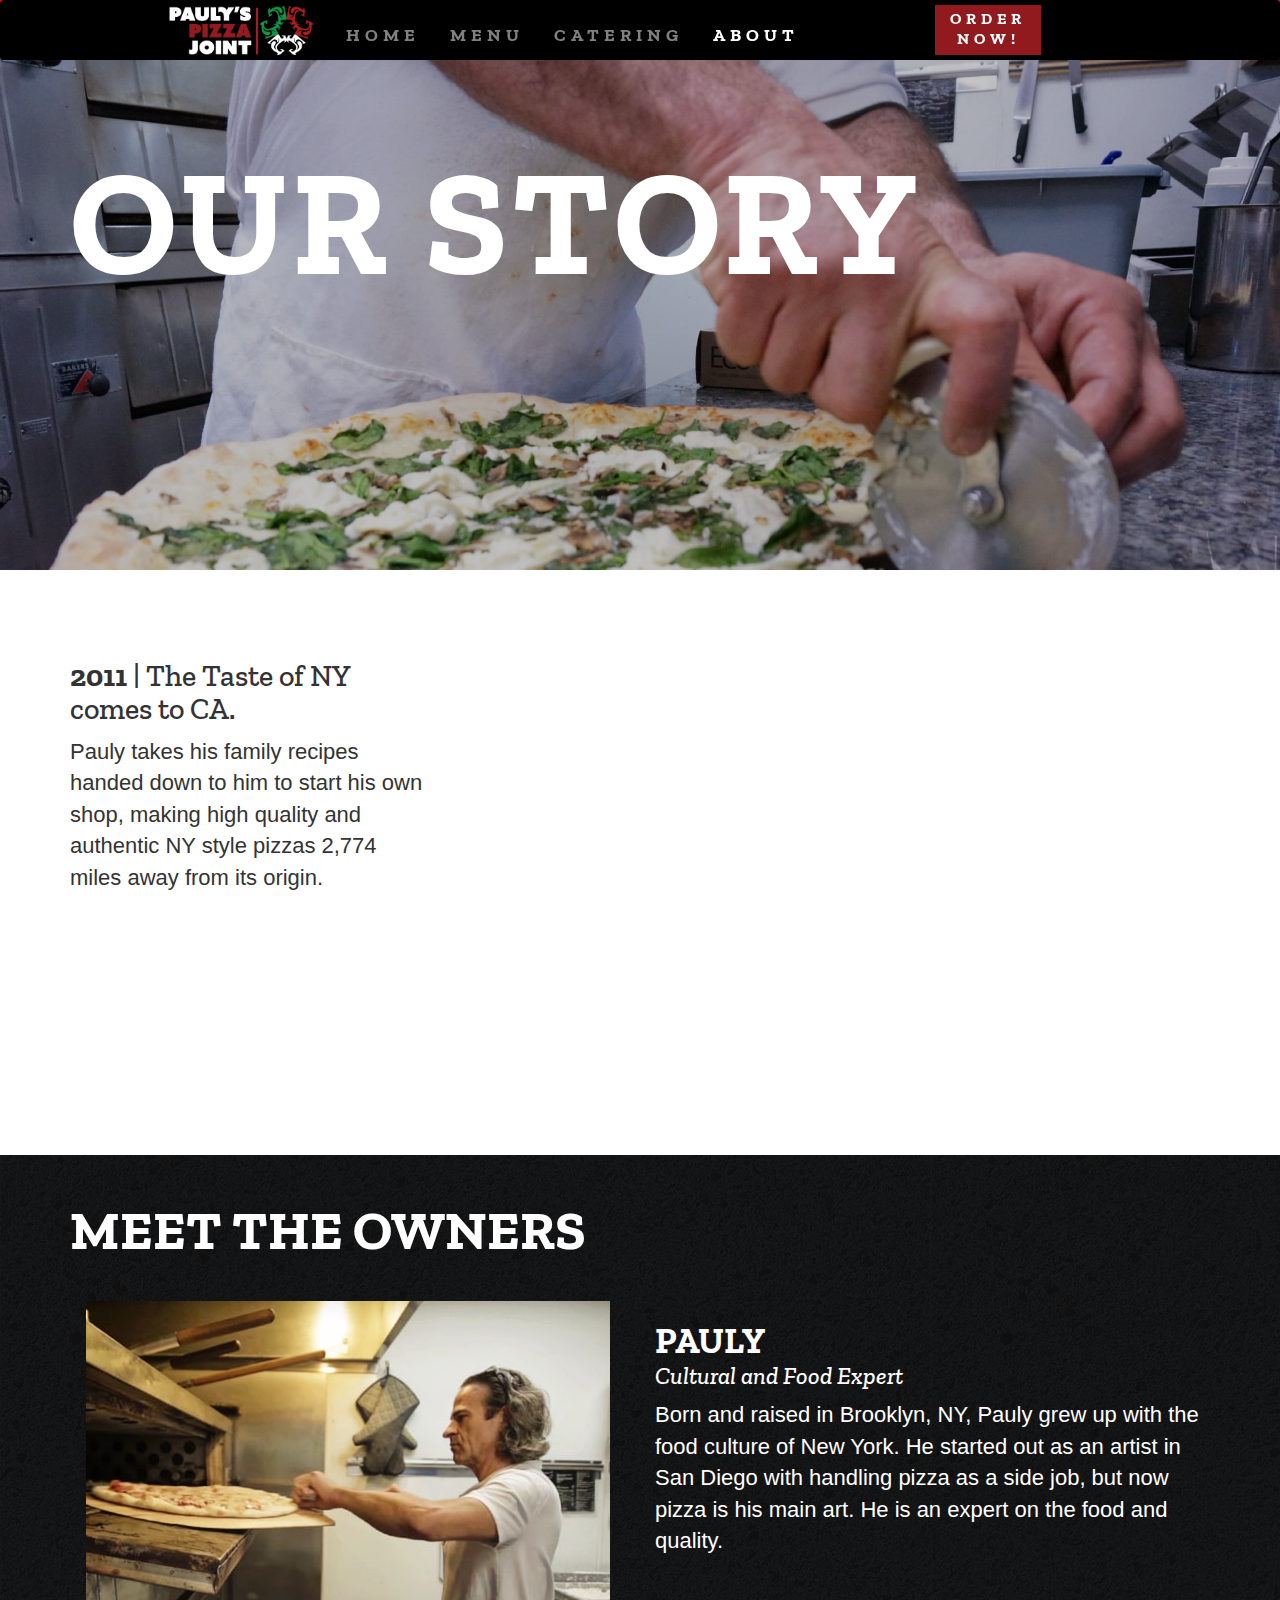
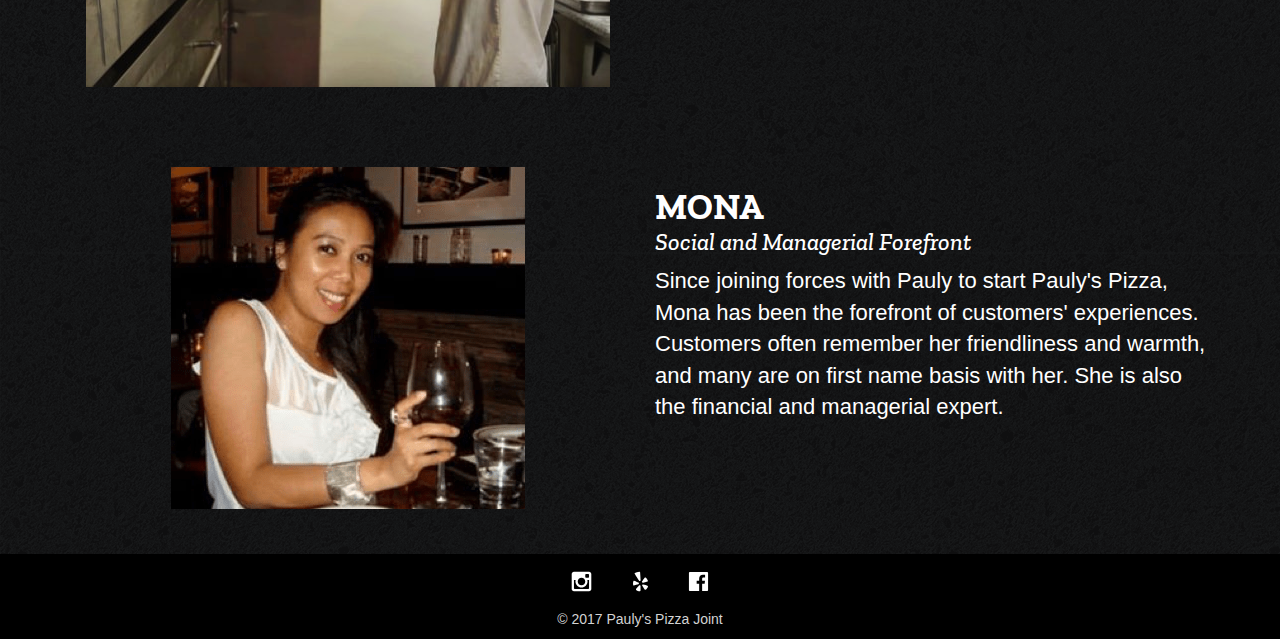
<file: story.html>
<!DOCTYPE html>
<html>
<head>
    <meta charset="utf-8">
    <meta http-equiv="X-UA-Compatible" content="IE=edge">
    <meta name="viewport" content="width=device-width, initial-scale=1">
    <title>Pauly's Pizza Joint</title>
    <!-- Our Own CSS -->
    <link rel="shortcut icon" href="images/a-master-favicon.ico"/>
    <link href="https://fonts.googleapis.com/css?family=Zilla+Slab" rel="stylesheet">
    
    <!-- Bootstrap Core CSS --> 
    <link rel="stylesheet" type="text/css" href="vendor/bootstrap-3.3.7-dist/css/bootstrap.min.css">
    
    <!-- Optional Bootstrap theme -->
    <link rel="stylesheet" href="vendor/bootstrap-3.3.7-dist/css/bootstrap-theme.min.css">

    <link rel="stylesheet" type="text/css" href="css/custom.css">
    <link rel="stylesheet" type="text/css" href="css/navQ.css">
</head>
<body>
    <!-- Fixed navbar -->
<nav class="navbar" style=" position:fixed; z-index:2; width: 100%; ">
  <div class="container" id = "navStuff" >
    <!-- Brand and toggle get grouped for better mobile display -->
    <div class="navbar-header">
      <button type="button" class="navbar-toggle collapsed" data-toggle="collapse" data-target="#bs-example-navbar-collapse-1" aria-expanded="false">
        <span class="sr-only">Toggle navigation</span>
        <span class ="icon-bar"></span>
        <span class="icon-bar"></span>
        <span class="icon-bar"></span>
      </button>
      <a class="navbar-brand" href="index.html"> <img id="img-logo" src="images/paulyVec.png" ></a>
    </div>

    <!-- Collect the nav links, forms, and other content for toggling -->
    <div class="collapse navbar-collapse" id="bs-example-navbar-collapse-1">
      <ul class="nav navbar-nav">
        <li><a href="index.html">HOME <span class="sr-only">(current)</span></a></li>
        <li> <a href="menu.html">MENU</a></li>
        <li><a href="catering.html">CATERING</a></li>
        <li class="active"><a href="story.html">ABOUT</a></li>
      </ul>
     
      <ul class="nav navbar-nav navbar-right">
           <li style = "background-color: #911a1e; height: 50px; margin-top: 5px ;"><a style = " font-size: 16px; line-height: 10px; margin-top: -6px; color: white; " href="https://primenow.amazon.com/restaurants/d/B06XNXMWW2?ref_=mrl_B06XNXMWW2"> <center> ORDER </center>
           <br>
           <center> NOW! </center> </a></li>
          
      </ul>
    </div><!-- /.navbar-collapse -->
  </div><!-- /.container-fluid -->

  
</nav>

    <div class = "sacrifice" style= "background-color:red; height:60px;"> 

     </div> 
  
    <!-- logo layered on top of navbar -->
       
    <!-- View Menu, Location and Contact Info -->
   
      <!-- Three columns of text below the carousel -->


    <div class="parallax-ourstory" id="fonts" style="margin-top:-20px">
        <div id = "parallax-responsive">
            <div class = "container">
             <h1 style="letter-spacing:4px; color:white; font-weight:bold" id="storyText">OUR STORY</h1>
            </div>
        </div>
    </div>
    
    
    <div id="white-container">
    <div class="container" id="story-container" style="padding-top:60px; padding-bottom:60px">
        <div class="row" id="fonts">
            <div class="col-md-4">
                <h2 style="text-align:left;"><b>2011</b> | The Taste of NY comes to CA.</h2>
                <p>Pauly takes his family recipes handed down to him to start his own shop, making high quality and authentic NY style pizzas 2,774 miles away from its origin.</p>
            </div>
            <div class="col-md-8">
                <center> <iframe width="90%" height= "450px" src="https://www.youtube.com/embed/5tKBNHfXn34" frameborder="0" allowfullscreen></iframe> </center>
            </div>
        </div>    
    </div>
    </div>
    

    
    <div id="black-container">
      <div class="container" style="padding-top:25px; padding-bottom:45px" id="fonts">
        <h1 style="font-size:55px; color:white;">MEET THE OWNERS</h1>
        <div class="row" style="text-align:left; padding-top:30px">
            <div class="col-lg-6" style="text-align:center">
                <center><img class="img-responsive" src="images/Pauly.jpg"></center>
            </div>
            <div class="col-lg-6">
                <h1 style="margin-bottom: -17px; color: white;">PAULY</h1>
                <i><h3 style="color:white;">Cultural and Food Expert</h3></i>
                <p style="color:white;">Born and raised in Brooklyn, NY, Pauly grew up with the food culture of New York. He started out as an artist in San Diego with handling pizza as a side job, but now pizza is his main art. He is an expert on the food and quality. </p>
            </div>
       
        </div>    
        <div class="row" style="text-align:left; padding-top:70px">
            <div class="col-lg-6" style="text-align:center">
                <center><img class="img-responsive" style="" src="images/mona.png"></center>
            </div>
            <div class="col-lg-6">
                <h1 style="margin-bottom: -17px; color:white;" >MONA</h1>
               <i><h3 style="color:white;">Social and Managerial Forefront</h3></i>
                <p style="color:white;">Since joining forces with Pauly to start Pauly's Pizza, Mona has been the forefront of customers' experiences. Customers often remember her friendliness and warmth, and many are on first name basis with her. She is also the financial and managerial expert.</p>
            </div>
            
        </div>    
    </div>
    </div>
     

    <!-- Footer -->
     <footer class="footer" id="footer">
      <div class="container">
        <a href="https://www.instagram.com/explore/locations/262510939/paulys-pizza-joint-inc/"><img src="images/insta.svg" alt="insta"></a>
        <a href="https://www.yelp.com/biz/paulys-pizza-joint-san-diego-3"><img src="images/yelp.svg" alt="yelp"></a>
        <a href="https://www.facebook.com/Paulys-Pizza-Joint-Inc-345121491789/"><img src="images/fb.svg" alt="fb"></a>
        <p id="fonts">© 2017 Pauly's Pizza Joint</p>
      </div>
    </footer>
    
    <script src="vendor/jquery/jquery.min.js"></script>
    <script src="vendor/bootstrap-3.3.7-dist/js/bootstrap.min.js"></script>
</body>
</html>
</file>
<file: css/custom.css>
/* -------------------------------Carousel Stuff-------------------------*/

#myCarousel .item{
  height:700px;
}

#slide1{
  background: url('../images//paulysCarouselver3.jpg') top center no-repeat;
   height:730px;
}
#slide2{
  background: url('../images//paulysCarousel1.jpg') top center no-repeat;
}

#slide3{
  background: url('../images//paulysCarousel1.jpg') top center no-repeat;
}
.carousel-caption{

  margin-bottom: 11%;
  width:50%;

 
}

.button{
float: right;
}

@media only screen and (max-width:1700px){
    .carousel-caption{
      margin-bottom: 14%;
      width: 55%;
    }
}

@media only screen and (max-width:1350px){
    .carousel-caption{
      margin-bottom: 16%;
      width: 60%;
    }
}


@media only screen and (max-width:1200px){
    .carousel-caption{
      margin-bottom: 19%;
      width: 65%;
    }
}

/*--------------- mobile tab full -------------*/
@media only screen and (max-width:979px){

  #slide1{
  background: url('../images/paulysCarouselver3mob2.jpg') top center no-repeat;
  }
  #slide2{
    background: url('../images/slide2-med.png') top center no-repeat;
  }

  #slide3{
    background: url('../images/slide3-med.png') top center no-repeat;
  }
  
  #welcomeRow{
  background: url('../images/header-med.png') top center no-repeat;
  padding-bottom:160px;

  }

    .carousel-caption{
      margin-bottom: 25%;
      width: 70%;
    }
  
}

@media only screen and (max-width:768px){
  #myCarousel .item{
    height:500px;
  }
  
  #slide1{
    background: url('../images/paulysCarouselver3Tab.jpg') top center no-repeat;
     height:500px;
  }
  #slide2{
    background: url('../images/slide2-sm.png') top center no-repeat;
  }

  #slide3{
    background: url('../images/slide3-sm.png') top center no-repeat;
  }
  
  #welcomeRow{
  background: url('../images/header-sm.png') top center no-repeat;
  padding-bottom:100px;

  }

    .carousel-caption{
      margin-bottom: 16%;
      width: 70%;
    }

}

@media only screen and (max-width:480px){
  #myCarousel .item{
    height:400px;
  }
  .carousel-caption h3{
    font-size: 14px !important;
  } 
  #slide1{
    background: url('../images/paulysCarouselver3XS.jpg') top center no-repeat;
    height:400px;
  }
  #slide2{
    background: url('../images/slide2-xsm.png') top center no-repeat;
  }

  #slide3{
    background: url('../images/slide3-xsm.png') top center no-repeat;
  }
  
  #welcomeRow{
  background: url('../images/header-xsm.png') top center no-repeat;
  padding-bottom:100px;

  }
  .col-sm-4{
  padding-bottom:120px;
  }

     .carousel-caption{
      margin-bottom: 14%;
      width: 80%;
    }


}

/*-----------------end carousel ----------------------*/


.row {
    margin-top: 10px;

}

#navWidth{
  width: 80%;
}

#amazon{
  background-color: red;
}

#logoSpace{
  width: 10%;
}

.navbar{
  background-color: black;
  border: none;
  height: 60px;
}


#phone {
  background-color: #931C1F;
  margin-top: -10px;
  padding: 0px 0px;
  height: 2px;
}



#title {
  padding-top: 100px;
  text-align: center;
}


.affix {
  top: 55px;
  width: 100%;
}

.affix-top {
  top: 55px;
  width: 100%;
}

.affix-bottom {
  width: 100%;  
}


@media only screen and (max-width:2600px){
    .coolBar{
      width:50%;
    }

  }
@media only screen and (max-width:1350px){
    .coolBar{
      width:60%;
    }

  }
@media only screen and (max-width:1150px){
    .coolBar{
      width:70%;
    }

  }
@media only screen and (max-width:1000px){
    .coolBar{
      width:80%;
    }

  }
@media only screen and (max-width:900px){
    .coolBar{
      width:90%;
    }

  }
@media only screen and (max-width:800px){
    .coolBar{
      width:100%;
    }

  }

hr {
  border-color: #ABB7B7
}




#typeTag{
  background-color: #911a1e;
  height: 50px;
}

#typeTag h1{
  color: white;
  font-size: 30px;
  line-height: 15px;
}



#scrip {
   font-family: "Calibri", Calibri, sans-serif;

}


#fonts 
{
    font-family: "Calibri", Calibri, sans-serif;
    
}


@media (min-width: 300px) {
  #scrip  {
    font-size: 18px;
  }
}

.navbar-nav{
  margin-left: 10%;
}
   .navbar-nav> li>a{
    color: grey;
    font-family: 'Zilla Slab', serif;
    font-size: 18px;
    font-weight: bold;
    letter-spacing: 5px;
    text-shadow: none;
    line-height: 40px;
 
  
   }


.navbar-nav>.active>a{ 
  color: white;
  text-shadow: none;
  background-color: transparent;
  }

  .navbar-nav>.active>a:focus{ 
  background-color: transparent;
  }
  
  

.navbar-nav> li>a:hover{
    color: white;
    background-color: transparent;
  
    }

#name{
   border: 4px solid black;
   border-radius: 0px;
} 

#email{
   border: 4px solid black;
   border-radius: 0px;
} 

#message{
   border: 4px solid black;
   border-radius: 0px;
} 

#img-logo {
    z-index: 10;
    position: absolute;
    display: block;
    margin-top: -17px;
    max-width: 150px;
    transform: translateX(-50%);
}
#navbar {
  color: white;
  background-color: black;
;
}


#navbar-links {
  color: white;
  background-color: black;
}

@media (min-width: 865px){
  #left-nav {
    margin-left: 20%;
  }
}

@media (min-width: 690px) and (max-width: 780px) {
  #left-nav {
    margin-left: 5%;
  }
}

@media (min-width: 780px) and (max-width: 865px) {
  #left-nav {
    margin-left: 0px;
  }
}

#fonts h1 {
        font-weight: bold; 

}

.navbar .container-fluid {
  padding-right: 0px;
  padding-left: 0px;
  display: block;
}

.nav-tabs.nav-justified > li > a {
  border-bottom: none;
}

  .nav-tabs.nav-justified > .active > a {
    border: none;
    border-bottom: 2.5px solid #149648;
  }

  .nav-tabs.nav-justified > .active > a:hover,
  .nav-tabs.nav-justified > .active > a:focus{
    border: none;
    border-bottom: 2.5px solid #149648;
  }

  .nav-tabs.nav-justified > li > a:hover,
  .nav-tabs.nav-justified > li > a:focus{
    background-color: transparent;
    border: none;
    border-bottom: 2.5px solid #149648;
  }

#infos2{
  display: none;
}


#contact2{
  display: none;
}

@media (max-width: 991px) {
      #contact2{
        display: block;
      }

      #contact {
        display: none;
      }

      #infos2{
        display: block;
      }

      #infos1 {
        display: none;
      }
      #paulswall{
        width:100%;
      }
      .img-responsive{
        margin-bottom: 50px;
      }

      #paulswallhead{
        font-size: 100px;
        position: center;
        margin-bottom: 25px;
        color: #D2D7D3;
      }
   
      #homepage-text{
        margin-top: -100px;
      }

      .hero{
        display: none;
      }
      .menuTitle{
        margin-bottom: 50px;
      }


}
#portfolio .portfolio-item {
  margin: 0 0 15px;
  right: 0;
}
#portfolio .portfolio-item .portfolio-link {
  display: block;
  position: relative;
  
  margin: 0 auto;
}
#portfolio .portfolio-item .portfolio-link .caption {
  background: rgba(167, 31, 35, .95);
  position: absolute;
  width: 100%;
  height: 100%;
  opacity: 0;
  transition: all ease 0.5s;
  -webkit-transition: all ease 0.5s;
  -moz-transition: all ease 0.5s;
}
#portfolio .portfolio-item .portfolio-link .caption:hover {
  opacity: 1;
}
#portfolio .portfolio-item .portfolio-link .caption .caption-content {
  position: absolute;
  width: 100%;
  height: 20px;
  font-size: 20px;
  text-align: center;
  top: 50%;
  margin-top: -12px;
  color: white;
}
#portfolio .portfolio-item .portfolio-link .caption .caption-content i {
  margin-top: -12px;
}
#portfolio .portfolio-item .portfolio-link .caption .caption-content h3,
#portfolio .portfolio-item .portfolio-link .caption .caption-content h4 {
  margin: 0;
}
#portfolio * {
  z-index: 2;
}

@media (max-width: 768px) {

    .nav-justified > li {
        display: table-cell;
        width: 1%;
    }
    .nav-justified > li > a {
        margin-bottom: 0;
    }
    .nav-tabs.nav-justified > li {
        display: table-cell;
        width: 1%;
    }
    .nav-tabs.nav-justified > li > a {
        margin-bottom: 0;
    }
}

@media (min-width: 1000px){
  #menu li {
    font-family: "Futura", Futura, sans-serif;
    font-size: 25px;
  }
}

@media (min-width: 500px) and (max-width:999px){
  #menu li {
    font-family: "Futura", Futura, sans-serif;
    font-size: 20px;
  }
}

@media (max-width: 500px){
  #menu li {
    font-family: "Futura", Futura, sans-serif;
    font-size: 14px;
  }
}

#menunav {
  padding-left: 0px;
  padding-right: 0px;
}

#menu ul {
  border-bottom: none;
  border-bottom-style: none;
}

#menu li > a {
  color: black;
}

#menu li>a:hover{
    color: black;
    background-color: transparent;
    display: inline-block;
    padding-bottom: 5px;
    position: relative;
    -webkit-transition: all .15s linear;
    -o-transition: all .15s linear;
    -moz-transition: all .15s linear;
    -ms-transition: all .15s linear;
    -kthtml-transition: all .15 linear;
    transition: all .15s linear;
    }

#menu li>a:hover:before{
    content: "";
    color: white;
    background: none;
    position: absolute;
    width: 80%;
    height: 5px;
    bottom: 0px;
    left: 10%;
    border-bottom: 3px solid #149648; 
}

#menu .active >li:before{
      color: white;
  content: "";
    position: absolute;
    background-color: transparent;
    width: 80%;
    height: 5px;
    bottom: 0px;
    left: 10%;
    border-bottom: 3px solid #149648;
   
}

#menu>.active> a:before{
      color: white;
  content: "";
    position: absolute;
    background-color: transparent;
    width: 80%;
    height: 5px;
    bottom: 0px;
    left: 10%;
    border-bottom: 3px solid #149648;
   
}


#menu {
  background-color: white;
}

#menu li {
    font-family: "Futura", Futura, sans-serif;
}

#fonts h1,
#fonts h2,
#fonts h3,
#fonts h4 {
     font-family: 'Zilla Slab', serif;
  
}

#fonts p
{
    font-family: "Calibri", Calibri, sans-serif;
     font-size: 22px;
    
}
  #fonts p {
   
}






@media (min-width: 767px) {
  .col-sm-4 {
    padding-top: 10px;
    padding-bottom: 10px;
  }
}

@media (max-width: 767px) {
  .col-sm-4 .thmb1 {
    padding-top: 15px;
    padding-bottom: 15px;
  }
  
  .col-sm-4 {
    padding-bottom: 0px;
  }
  
  .row {
    margin-top: 0px;
  }
  .portfolio-link{
    width: 90%;
  }
  #infos2{
    margin-top: 100px;
    margin-bottom: 25px;
  }
  #contact2{
    margin-top: 100px;
  }
  #maps{
    margin-bottom: 50px;
  }

}

@media (max-width: 480px) {
  .col-sm-4 .thmb1 {
    padding-top: 15px;
    padding-bottom: 15px;
  }
  
  .row {
    margin-top: 0px;
  }
}



#black-container {
    width: 100%;
    background-image: url("../images/black_background.png");
}
#gray-container {
    width: 100%;
    background-image: url("../images/gray_background.png");
}

#homepage-images img {
  padding-bottom: 15px;
}



.container-fluid img {
  padding: 10px 0px;
}

--#accordion section p {
    display: none;
  
}

--#accordion section a{
    color: black;
    text-decoration: none;
}

--#accordion section:target p{
    display: block;
}

--#accordion div:target p{
    display: block;
}

#carousel-homepage{
  margin-top: 85px;
}

.button
{
    background-color: #911a1e;
    color: white;
    border-radius: 0px; 
    padding: 10px 30px 10px 30px;
    letter-spacing: 2px; 
    
}
.button:hover {
    background-color: #973639;
    text-decoration: none;
    color: white;
}

.button2
{
    background-color: #911a1e;
    color: white;
    border-radius: 0px; 
    padding: 10px 30px 10px 30px;
    letter-spacing: 2px; 
    
}
.button2:hover {
    background-color: #973639;
    text-decoration: none;
}

@media only screen and (max-width:480px){
    .button{
         padding: 5px 15px 5px 15px;
         margin-bottom: 14px;

    }
}

#buttDial{
     position: center;
  color: #5A9558;
  border: solid 3px #5A9558;
   padding: 2.5px 10px 2.5px 10px;
  background: transparent;
  transition: all 0.3s ease-in-out;
  border-radius: 0px;
}

#buttDial:hover {
    background-color: #5A9558;
    text-decoration: none;
    color: white;

}

#emailButton{
     position: center;
  color: #911a1e;
  border: solid 3px #911a1e;
   padding: 5px 15px 5px 15px;
  background: transparent;
  transition: all 0.3s ease-in-out;
  margin-top: 15px;
  border-radius: 5px;
}

#emailButton:hover {
    background-color: #911a1e;
    text-decoration: none;
    color: white;

}
.buttonBlack
{
    background-color: black;
    color: white;
    border-radius: 0px; 
    padding: 10px 30px 10px 30px;
    letter-spacing: 2px; 
    border: none;

    
}


.buttonGreen
{
    background-color: #5a9558;
    color: white;
    border-radius: 0px; 
    padding: 10px 30px 10px 30px;
    letter-spacing: 2px; 
    border: none;
    
}
.buttonGreen:hover {
    background-color: #8dc08c;
    text-decoration: none;
    color: white;
}

.parallax {
    /* The image used */
    background-image: url('../images/catering_background.jpg');
    /* Full height */
    height: 50%;
    /* Create the parallax scrolling effect */
    background-attachment: fixed;
    background-position:center;
    background-repeat: no-repeat;
    background-size:cover;
}
.parallax-ourstory {
     /* The image used */
    background-image: url('../images/passion2.jpg');
    /* Full height */
    height: 50%;
    /* Create the parallax scrolling effect */
    background-attachment: fixed;
    background-position:bottom;
    background-repeat: no-repeat;
    background-size:cover;
}

@media only screen and (max-device-width: 1024px) {
    .parallax {
        background-attachment: scroll;
    }
    .parallax-ourstory {
        background-attachment: scroll;
    }
}

#storyText{
    
    padding-top: 7%;
    font-size:150px;
    height: 500px;
}

@media (max-width: 800px) {
  #storyText{
      font-size:100px;
      height: 400px;
  }
}
@media (max-width: 425px) {
  #storyText{
    font-size:75px;
      padding-top: 15%;
  }
}

@media (min-width: 800px) {
  #parallax-responsive{
    font-size: 80px;
  }


}
@media (min-width: 1200px) {
  #parallax-responsive {
    font-size: 100px;
  }
}

#fonts2 {

 
}

#fonts2 h1{
         font-weight: bold; 
    text-align: center;
}



.menuItem {

}

#footer {
  text-align:center;
  background-color: black;
  color: lightgray;
}

#footer img {
  padding: 10px 10px;
}



#catering p
{
    font-family: "Calibri", Calibri, sans-serif;
    
}


@media (min-width: 300px) {
  #catering p {
    font-size: 19px;
  }
  #catering{
  width:100%;
}
}
@media (min-width: 500px) {
  #catering p {
    font-size: 22px;
  }

  #catering{
  width:80%;
}
}

.modal-content{
  background-color: transparent;
  box-shadow: 0px 0px 0px transparent;
  border: none;
}
.modal-body{
    width:100%;
    position: center;
    margin:0 auto;
    background-color: none;
     border-radius: 0px;
    /*add what you want here*/
}
.modal-header
{
  background-color: none;
  border-color: transparent;
  opacity: 1; 
  border-radius: 0px;
}

@media (min-width: 800px) {


  #catering{
  width:70%;
  }
}

@media (min-width: 1000px) {


  #catering{
  width:60%;
  }
}

@media (min-width: 1200px) {


  #catering{
  width:50%;
  }
}
@media (min-width: 1400px) {


  #catering{
  width:40%;
  }
}

.qeBreak {
    color: #149648;
}

#imageOne{
   background: url('../images//paulysCarouselver3.jpg') top center no-repeat;
    color: white;
    padding-left: 10px;
    padding-right: 10px;
    margin-top: 20px;
}

#imageTwo{
  background: url('../images//paulysCarouselver3.jpg') top center no-repeat;
    color: white;
    padding-left: 10px;
    padding-right: 10px;
margin-top: 20px;
  }

#imageThree{
 background: url('../images//paulysCarouselver3.jpg') top center no-repeat;
    color: white;
    padding-left: 10px;
       padding-right: 10px;
       margin-top: 20px;
  }
#imageFour{
 background: url('../images//paulysCarouselver3.jpg') top center no-repeat;
    color: white;
    padding-left: 10px;
       padding-right: 10px;
       margin-top: 20px;
  }

#menuTitleOne{
  margin-top: -2%;
}
#menuTitleTwo{
  margin-top: -2%;
}

#menImage {
  margin-bottom: 7%;
}

#sizeSalad{
  background-color: black;
   color: white;
    padding-left: 10px;
    padding-right: 10px;
}
</file>
<file: css/navQ.css>
#navStuff {
	width: 50%;
}


@media (max-width: 1550px) {
 	#navStuff {
 		width: 65%;
 	}
}

@media (max-width: 1185px) {
 	#navStuff {
 		width: 75%;
 	}
}

@media (max-width: 1027px) {
 	#navStuff {
 		width: 90%;
 	}

 		#img-logo {
 		display: none;
 	}

 	#navStuff{
 	width: 110%;
 	margin-left: -10%;
  	}
}

.navbar-toggle
{
	border-color: white;
		border-radius: 0;
			margin-top: 12px;
}


@media (max-width: 767px) {
.navbar-collapse{
	background-color: black;
	margin-top:10px;
}

#img-logo{
	display: block;
	left: 25%;
}

	

}

.collapsed {
	margin-top: 12px;
	border-radius: 0;

}

.icon-bar {
   background-color:white !important;
}
</file>
<file: css/story.css>
#about h1 {
    font-family: "Helvetica Neue", Helvetica, sans-serif;
    font-weight: bold; 

}

#about {
    margin-top: 10%;
}
</file>
